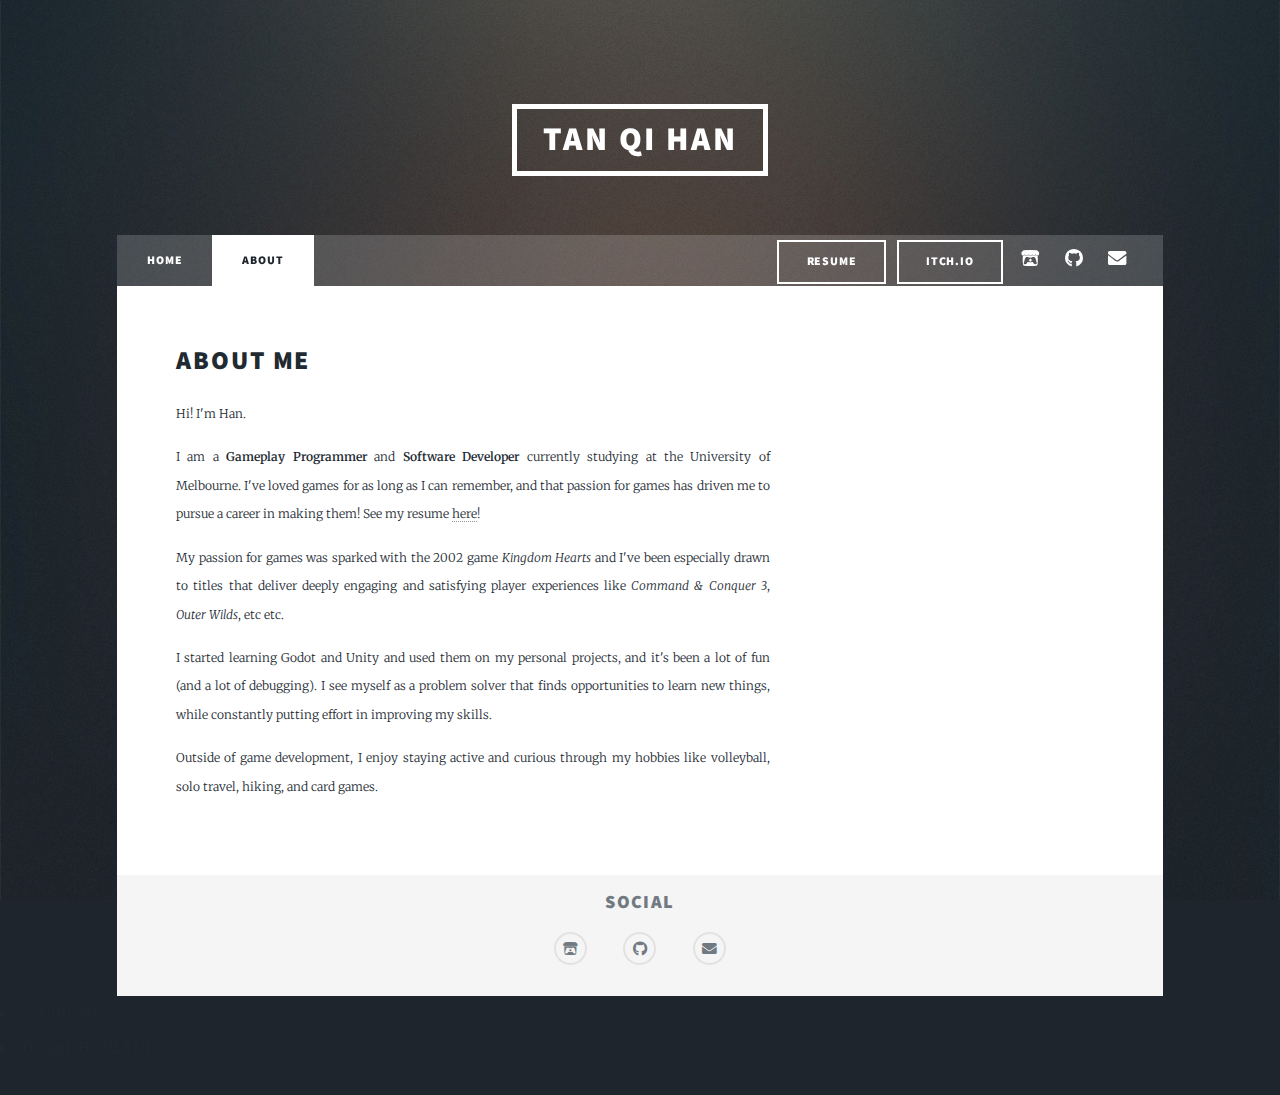
<file: elements.html>
<!DOCTYPE HTML>
<!--
	Massively by HTML5 UP
	html5up.net | @ajlkn
	Free for personal and commercial use under the CCA 3.0 license (html5up.net/license)
-->
<html>
	<head>
		<title>About Me</title>
		<meta charset="utf-8" />
		<meta name="viewport" content="width=device-width, initial-scale=1, user-scalable=no" />
		<link rel="stylesheet" href="assets/css/main.css" />
		<noscript><link rel="stylesheet" href="assets/css/noscript.css" /></noscript>
	</head>
	<body class="is-preload">

		<!-- Wrapper -->
			<div id="wrapper">

				<!-- Header -->
					<header id="header">
						<a href="index.html" class="logo">Tan Qi Han</a>
					</header>

				<!-- Nav -->
					<nav id="nav">
						<ul class="links">
							<li><a href="index.html">Home</a></li>
							<li class="active"><a href="elements.html">About</a></li>
						</ul>
						<ul class="icons">
							<li><a href="https://qihan-03.github.io/Resume%20Qi%20Han%20Tan.pdf" target="_blank" rel="noopener noreferrer" class="button">Resume</a></li>
							<li><a href="https://hwanggwa.itch.io/" target="_blank" rel="noopener noreferrer" class="button">itch.io</a></li>
							<li><a href="https://hwanggwa.itch.io/" target="_blank" rel="noopener noreferrer" class="icon brands fa-itch-io"><span class="label">Itch.io</span></a></li>
							<li><a href="https://github.com/QiHan-03" target="_blank" rel="noopener noreferrer" class="icon brands fa-github"><span class="label">GitHub</span></a></li>
							<li><a href="mailto:tan.qihan1@gmail.com" target="_blank" rel="noopener noreferrer" class="icon solid fa-envelope"><span class="label">Email</span></a></li>

						</ul>
					</nav>

				<!-- Main -->
					<div id="main">

						<!-- Post -->
							<section class="post about-post">
								<header>
									<h2>About Me</h2>
								</header>
								<p>Hi! I'm Han.</p>
								<p>I am a <b>Gameplay Programmer</b> and <b>Software Developer</b> currently studying at the University of Melbourne. I've loved games for as long as I can remember, and that passion for games has driven me to pursue a career in making them! See my resume <a href="#">here</a>!</p>
								<p>My passion for games was sparked with the 2002 game <i>Kingdom Hearts</i> and I've been especially drawn to titles that deliver deeply engaging and satisfying player experiences like <i>Command & Conquer 3</i>, <i>Outer Wilds</i>, etc etc.</p>
								<p>I started learning Godot and Unity and used them on my personal projects, and it's been a lot of fun (and a lot of debugging). I see myself as a problem solver that finds opportunities to learn new things, while constantly putting effort in improving my skills.</p>
								<p>Outside of game development, I enjoy staying active and curious through my hobbies like volleyball, solo travel, hiking, and card games.</p>
							</section>

					</div>

				<!-- Footer -->
					<footer id="footer">
						<section class="split contact">
							<section>
								<h3>Social</h3>
								<ul class="icons alt">
									<li><a href="https://hwanggwa.itch.io/" target="_blank" rel="noopener noreferrer" class="icon brands fa-itch-io"><span class="label">Itch.io</span></a></li>
									<li><a href="https://github.com/QiHan-03" target="_blank" rel="noopener noreferrer" class="icon brands fa-github"><span class="label">GitHub</span></a></li>
									<li><a href="mailto:tan.qihan1@gmail.com" target="_blank" rel="noopener noreferrer" class="icon solid fa-envelope"><span class="label">Email</span></a></li>
								</ul>
							</section>
						</section>
					</footer>

				<!-- Copyright -->
					<div id="copyright">
						<ul><li>&copy; Untitled</li><li>Design: <a href="https://html5up.net">HTML5 UP</a></li></ul>
					</div>

			</div>

		<!-- Scripts -->
			<script src="assets/js/jquery.min.js"></script>
			<script src="assets/js/jquery.scrollex.min.js"></script>
			<script src="assets/js/jquery.scrolly.min.js"></script>
			<script src="assets/js/browser.min.js"></script>
			<script src="assets/js/breakpoints.min.js"></script>
			<script src="assets/js/util.js"></script>
			<script src="assets/js/main.js"></script>

	</body>
</html>
</file>
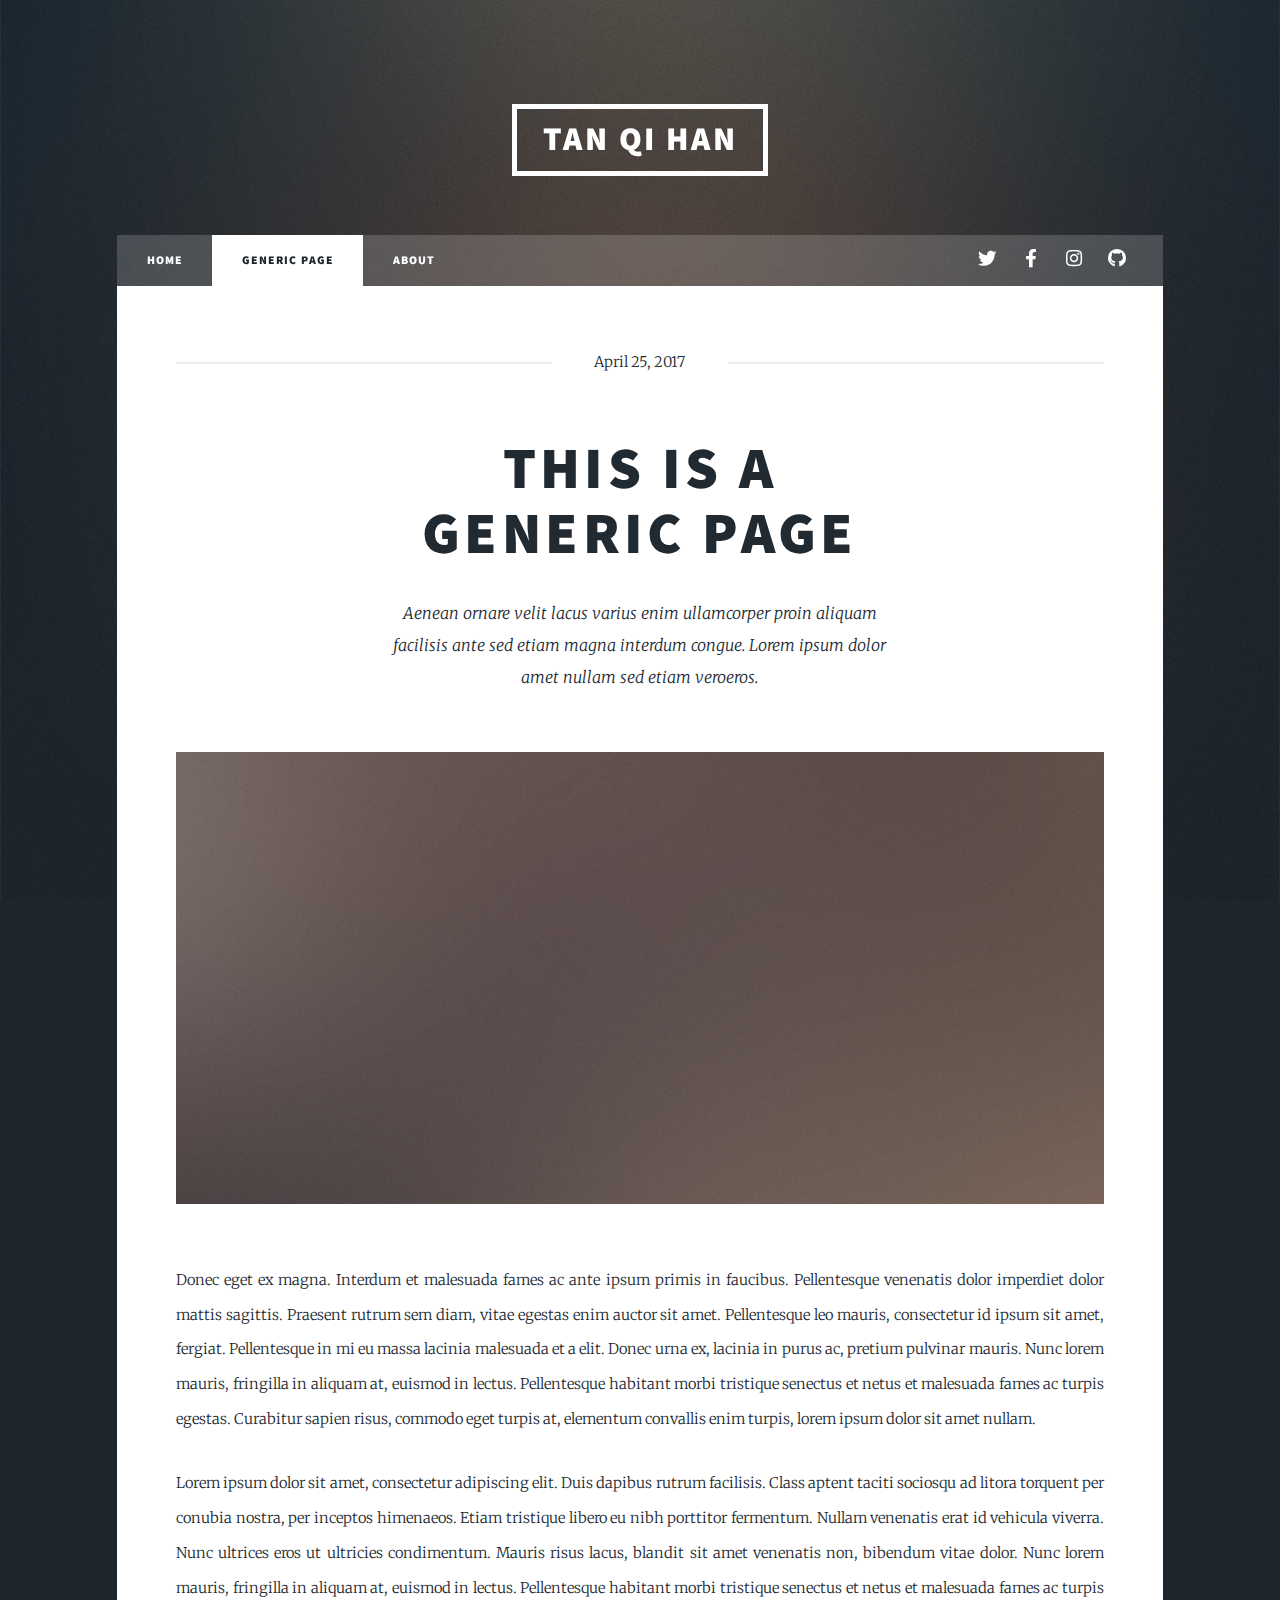
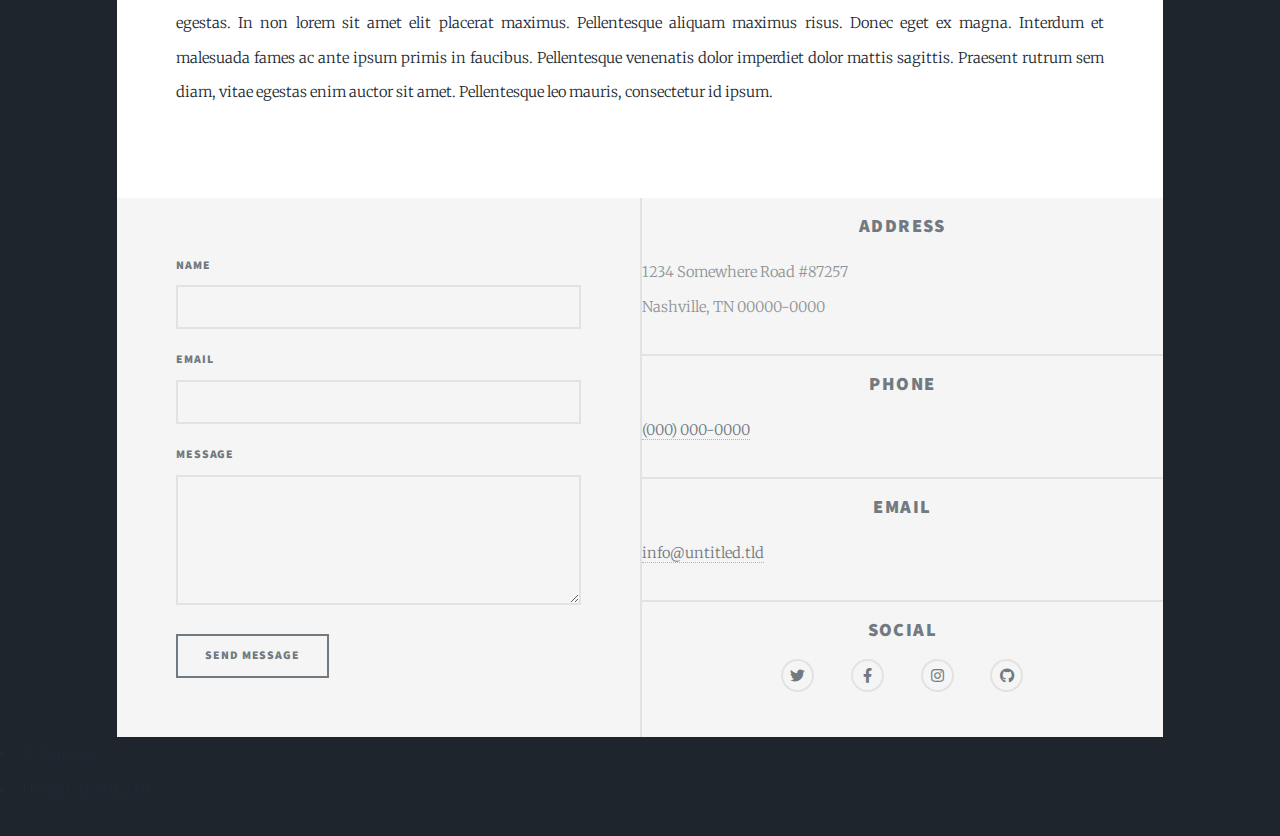
<file: generic.html>
<!DOCTYPE HTML>
<!--
	Massively by HTML5 UP
	html5up.net | @ajlkn
	Free for personal and commercial use under the CCA 3.0 license (html5up.net/license)
-->
<html>
	<head>
		<title>Generic Page - Massively by HTML5 UP</title>
		<meta charset="utf-8" />
		<meta name="viewport" content="width=device-width, initial-scale=1, user-scalable=no" />
		<link rel="stylesheet" href="assets/css/main.css" />
		<noscript><link rel="stylesheet" href="assets/css/noscript.css" /></noscript>
	</head>
	<body class="is-preload">

		<!-- Wrapper -->
			<div id="wrapper">

				<!-- Header -->
					<header id="header">
						<a href="index.html" class="logo">Tan Qi Han</a>
					</header>

				<!-- Nav -->
					<nav id="nav">
						<ul class="links">
							<li><a href="index.html">Home</a></li>
							<li class="active"><a href="generic.html">Generic Page</a></li>
							<li><a href="elements.html">About</a></li>
						</ul>
						<ul class="icons">
							<li><a href="#" class="icon brands fa-twitter"><span class="label">Twitter</span></a></li>
							<li><a href="#" class="icon brands fa-facebook-f"><span class="label">Facebook</span></a></li>
							<li><a href="#" class="icon brands fa-instagram"><span class="label">Instagram</span></a></li>
							<li><a href="#" class="icon brands fa-github"><span class="label">GitHub</span></a></li>
						</ul>
					</nav>

				<!-- Main -->
					<div id="main">

						<!-- Post -->
							<section class="post">
								<header class="major">
									<span class="date">April 25, 2017</span>
									<h1>This is a<br />
									Generic Page</h1>
									<p>Aenean ornare velit lacus varius enim ullamcorper proin aliquam<br />
									facilisis ante sed etiam magna interdum congue. Lorem ipsum dolor<br />
									amet nullam sed etiam veroeros.</p>
								</header>
								<div class="image main"><img src="images/pic01.jpg" alt="" /></div>
								<p>Donec eget ex magna. Interdum et malesuada fames ac ante ipsum primis in faucibus. Pellentesque venenatis dolor imperdiet dolor mattis sagittis. Praesent rutrum sem diam, vitae egestas enim auctor sit amet. Pellentesque leo mauris, consectetur id ipsum sit amet, fergiat. Pellentesque in mi eu massa lacinia malesuada et a elit. Donec urna ex, lacinia in purus ac, pretium pulvinar mauris. Nunc lorem mauris, fringilla in aliquam at, euismod in lectus. Pellentesque habitant morbi tristique senectus et netus et malesuada fames ac turpis egestas. Curabitur sapien risus, commodo eget turpis at, elementum convallis enim turpis, lorem ipsum dolor sit amet nullam.</p>
								<p>Lorem ipsum dolor sit amet, consectetur adipiscing elit. Duis dapibus rutrum facilisis. Class aptent taciti sociosqu ad litora torquent per conubia nostra, per inceptos himenaeos. Etiam tristique libero eu nibh porttitor fermentum. Nullam venenatis erat id vehicula viverra. Nunc ultrices eros ut ultricies condimentum. Mauris risus lacus, blandit sit amet venenatis non, bibendum vitae dolor. Nunc lorem mauris, fringilla in aliquam at, euismod in lectus. Pellentesque habitant morbi tristique senectus et netus et malesuada fames ac turpis egestas. In non lorem sit amet elit placerat maximus. Pellentesque aliquam maximus risus. Donec eget ex magna. Interdum et malesuada fames ac ante ipsum primis in faucibus. Pellentesque venenatis dolor imperdiet dolor mattis sagittis. Praesent rutrum sem diam, vitae egestas enim auctor sit amet. Pellentesque leo mauris, consectetur id ipsum.</p>
							</section>

					</div>

				<!-- Footer -->
					<footer id="footer">
						<section>
							<form method="post" action="#">
								<div class="fields">
									<div class="field">
										<label for="name">Name</label>
										<input type="text" name="name" id="name" />
									</div>
									<div class="field">
										<label for="email">Email</label>
										<input type="text" name="email" id="email" />
									</div>
									<div class="field">
										<label for="message">Message</label>
										<textarea name="message" id="message" rows="3"></textarea>
									</div>
								</div>
								<ul class="actions">
									<li><input type="submit" value="Send Message" /></li>
								</ul>
							</form>
						</section>
						<section class="split contact">
							<section class="alt">
								<h3>Address</h3>
								<p>1234 Somewhere Road #87257<br />
								Nashville, TN 00000-0000</p>
							</section>
							<section>
								<h3>Phone</h3>
								<p><a href="#">(000) 000-0000</a></p>
							</section>
							<section>
								<h3>Email</h3>
								<p><a href="#">info@untitled.tld</a></p>
							</section>
							<section>
								<h3>Social</h3>
								<ul class="icons alt">
									<li><a href="#" class="icon brands alt fa-twitter"><span class="label">Twitter</span></a></li>
									<li><a href="#" class="icon brands alt fa-facebook-f"><span class="label">Facebook</span></a></li>
									<li><a href="#" class="icon brands alt fa-instagram"><span class="label">Instagram</span></a></li>
									<li><a href="#" class="icon brands alt fa-github"><span class="label">GitHub</span></a></li>
								</ul>
							</section>
						</section>
					</footer>

				<!-- Copyright -->
					<div id="copyright">
						<ul><li>&copy; Untitled</li><li>Design: <a href="https://html5up.net">HTML5 UP</a></li></ul>
					</div>

			</div>

		<!-- Scripts -->
			<script src="assets/js/jquery.min.js"></script>
			<script src="assets/js/jquery.scrollex.min.js"></script>
			<script src="assets/js/jquery.scrolly.min.js"></script>
			<script src="assets/js/browser.min.js"></script>
			<script src="assets/js/breakpoints.min.js"></script>
			<script src="assets/js/util.js"></script>
			<script src="assets/js/main.js"></script>

	</body>
</html>
</file>
<file: assets/css/main.css>
@import url("fontawesome-all.min.css");
@import url("https://fonts.googleapis.com/css?family=Merriweather:300,700,300italic,700italic|Source+Sans+Pro:900");

/*
	Massively by HTML5 UP
	html5up.net | @ajlkn
	Free for personal and commercial use under the CCA 3.0 license (html5up.net/license)
*/

html, body, div, span, applet, object,
iframe, h1, h2, h3, h4, h5, h6, p, blockquote,
pre, a, abbr, acronym, address, big, cite,
code, del, dfn, em, img, ins, kbd, q, s, samp,
small, strike, strong, sub, sup, tt, var, b,
u, i, center, dl, dt, dd, ol, ul, li, fieldset,
form, label, legend, table, caption, tbody,
tfoot, thead, tr, th, td, article, aside,
canvas, details, embed, figure, figcaption,
footer, header, hgroup, menu, nav, output, ruby,
section, summary, time, mark, audio, video {
	margin: 0;
	padding: 0;
	border: 0;
	font-size: 100%;
	font: inherit;
	vertical-align: baseline;}

article, aside, details, figcaption, figure,
footer, header, hgroup, menu, nav, section {
	display: block;}

body {
	line-height: 1;
}

ol, ul {
	list-style: none;
}

blockquote, q {
	quotes: none;
}

	blockquote:before, blockquote:after, q:before, q:after {
		content: '';
		content: none;
	}

table {
	border-collapse: collapse;
	border-spacing: 0;
}

body {
	-webkit-text-size-adjust: none;
}

mark {
	background-color: transparent;
	color: inherit;
}

input::-moz-focus-inner {
	border: 0;
	padding: 0;
}

input, select, textarea {
	-moz-appearance: none;
	-webkit-appearance: none;
	-ms-appearance: none;
	appearance: none;
}

/* Basic */

	@-ms-viewport {
		width: device-width;
	}

	body {
		-ms-overflow-style: scrollbar;
	}

	@media screen and (max-width: 480px) {

		html, body {
			min-width: 320px;
		}

	}

	html {
		box-sizing: border-box;
	}

	*, *:before, *:after {
		box-sizing: inherit;
	}

	body {
		background-color: #1e252d;
	}

		body.is-preload *, body.is-preload *:before, body.is-preload *:after {
			-moz-animation: none !important;
			-webkit-animation: none !important;
			-ms-animation: none !important;
			animation: none !important;
			-moz-transition: none !important;
			-webkit-transition: none !important;
			-ms-transition: none !important;
			transition: none !important;
		}

/* Type */

	html {
		font-size: 16pt;
	}

		@media screen and (max-width: 1680px) {

			html {
				font-size: 12pt;
			}

		}

		@media screen and (max-width: 1280px) {

			html {
				font-size: 11pt;
			}

		}

		@media screen and (max-width: 360px) {

			html {
				font-size: 10pt;
			}

		}

	body {
		color: #212931;
	}

	body, input, select, textarea {
		font-family: "Merriweather", Georgia, serif;
		font-weight: 300;
		font-size: 1rem;
		line-height: 2.375;
	}

	a {
		-moz-transition: color 0.2s ease-in-out, background-color 0.2s ease-in-out, border-color 0.2s ease-in-out, box-shadow 0.2s ease-in-out;
		-webkit-transition: color 0.2s ease-in-out, background-color 0.2s ease-in-out, border-color 0.2s ease-in-out, box-shadow 0.2s ease-in-out;
		-ms-transition: color 0.2s ease-in-out, background-color 0.2s ease-in-out, border-color 0.2s ease-in-out, box-shadow 0.2s ease-in-out;
		transition: color 0.2s ease-in-out, background-color 0.2s ease-in-out, border-color 0.2s ease-in-out, box-shadow 0.2s ease-in-out;
		border-bottom: dotted 1px;
		text-decoration: none;
	}

		a:hover {
			border-bottom-color: transparent;
		}

	strong, b {
		font-weight: 600;
	}

	em, i {
		font-style: italic;
	}

	p {
		text-align: justify;
		margin: 0 0 2rem 0;
	}

	h1, h2, h3, h4, h5, h6 {
		font-family: "Source Sans Pro", Helvetica, sans-serif;
		font-weight: 900;
		line-height: 1.5;
		letter-spacing: 0.075em;
		text-transform: uppercase;
		margin: 0 0 1rem 0;
	}

		h1 a, h2 a, h3 a, h4 a, h5 a, h6 a {
			border-bottom: 0;
			color: inherit;
			text-decoration: none;
		}

	h1 {
		font-size: 4rem;
		line-height: 1.1;
		margin: 0 0 2rem 0;
	}

	h2 {
		font-size: 1.75rem;
		line-height: 1.3;
		margin: 0 0 1.5rem 0;
	}

	h3 {
		font-size: 1.25rem;
		margin: 0 0 1.5rem 0;
	}

	h4 {
		font-size: 1rem;
	}

	h5 {
		font-size: 0.9rem;
	}

	h6 {
		font-size: 0.8rem;
	}

	sub {
		font-size: 0.8rem;
		position: relative;
		top: 0.5rem;
	}

	sup {
		font-size: 0.8rem;
		position: relative;
		top: -0.5rem;
	}

	blockquote {
		border-left: solid 4px;
		font-style: italic;
		margin: 0 0 2rem 0;
		padding: 0.5rem 0 0.5rem 2rem;
	}

	code {
		border: solid 2px;
		font-family: "Courier New", monospace;
		font-size: 0.9rem;
		margin: 0 0.25rem;
		padding: 0.25rem 0.65rem;
	}

	pre {
		-webkit-overflow-scrolling: touch;
		font-family: "Courier New", monospace;
		font-size: 0.9rem;
		margin: 0 0 2rem 0;
	}

		pre code {
			display: block;
			line-height: 1.75;
			padding: 1rem 1.5rem;
			overflow-x: auto;
		}

	hr {
		border: 0;
		border-bottom: solid 2px;
		margin: 3rem 0;
	}

		hr.major {
			margin: 5rem 0;
		}

	.align-left {
		text-align: left;
	}

	.align-center {
		text-align: center;
	}

	.align-right {
		text-align: right;
	}

	input, select, textarea {
		color: #212931;
	}

	a {
		color: #212931;
		border-bottom-color: rgba(33, 41, 49, 0.5);
	}

		a:hover {
			border-bottom-color: transparent;
			color: #18bfef !important;
		}

	strong, b {
		color: #212931;
	}

	h1, h2, h3, h4, h5, h6 {
		color: #212931;
	}

	blockquote {
		border-left-color: #eeeeee;
	}

	code {
		background: rgba(220, 220, 220, 0.25);
		border-color: #eeeeee;
	}

	hr {
		border-bottom-color: #eeeeee;
	}

/* Row */

	.row {
		display: flex;
		flex-wrap: wrap;
		box-sizing: border-box;
		align-items: stretch;
	}

		.row > * {
			box-sizing: border-box;
		}

		.row.gtr-uniform > * > :last-child {
			margin-bottom: 0;
		}

		.row.aln-left {
			justify-content: flex-start;
		}

		.row.aln-center {
			justify-content: center;
		}

		.row.aln-right {
			justify-content: flex-end;
		}

		.row.aln-top {
			align-items: flex-start;
		}

		.row.aln-middle {
			align-items: center;
		}

		.row.aln-bottom {
			align-items: flex-end;
		}

		.row > .imp {
			order: -1;
		}

		.row > .col-1 {
			width: 8.33333%;
		}

		.row > .off-1 {
			margin-left: 8.33333%;
		}

		.row > .col-2 {
			width: 16.66667%;
		}

		.row > .off-2 {
			margin-left: 16.66667%;
		}

		.row > .col-3 {
			width: 25%;
		}

		.row > .off-3 {
			margin-left: 25%;
		}

		.row > .col-4 {
			width: 33.33333%;
		}

		.row > .off-4 {
			margin-left: 33.33333%;
		}

		.row > .col-5 {
			width: 41.66667%;
		}

		.row > .off-5 {
			margin-left: 41.66667%;
		}

		.row > .col-6 {
			width: 50%;
		}

		.row > .off-6 {
			margin-left: 50%;
		}

		.row > .col-7 {
			width: 58.33333%;
		}

		.row > .off-7 {
			margin-left: 58.33333%;
		}

		.row > .col-8 {
			width: 66.66667%;
		}

		.row > .off-8 {
			margin-left: 66.66667%;
		}

		.row > .col-9 {
			width: 75%;
		}

		.row > .off-9 {
			margin-left: 75%;
		}

		.row > .col-10 {
			width: 83.33333%;
		}

		.row > .off-10 {
			margin-left: 83.33333%;
		}

		.row > .col-11 {
			width: 91.66667%;
		}

		.row > .off-11 {
			margin-left: 91.66667%;
		}

		.row > .col-12 {
			width: 100%;
		}

		.row > .off-12 {
			margin-left: 100%;
		}

		.row.gtr-0 {
			margin-top: 0;
			margin-left: 0rem;
		}

			.row.gtr-0 > * {
				padding: 0 0 0 0rem;
			}

			.row.gtr-0.gtr-uniform {
				margin-top: 0rem;
			}

				.row.gtr-0.gtr-uniform > * {
					padding-top: 0rem;
				}

		.row.gtr-25 {
			margin-top: 0;
			margin-left: -0.375rem;
		}

			.row.gtr-25 > * {
				padding: 0 0 0 0.375rem;
			}

			.row.gtr-25.gtr-uniform {
				margin-top: -0.375rem;
			}

				.row.gtr-25.gtr-uniform > * {
					padding-top: 0.375rem;
				}

		.row.gtr-50 {
			margin-top: 0;
			margin-left: -0.75rem;
		}

			.row.gtr-50 > * {
				padding: 0 0 0 0.75rem;
			}

			.row.gtr-50.gtr-uniform {
				margin-top: -0.75rem;
			}

				.row.gtr-50.gtr-uniform > * {
					padding-top: 0.75rem;
				}

		.row {
			margin-top: 0;
			margin-left: -1.5rem;
		}

			.row > * {
				padding: 0 0 0 1.5rem;
			}

			.row.gtr-uniform {
				margin-top: -1.5rem;
			}

				.row.gtr-uniform > * {
					padding-top: 1.5rem;
				}

		.row.gtr-150 {
			margin-top: 0;
			margin-left: -2.25rem;
		}

			.row.gtr-150 > * {
				padding: 0 0 0 2.25rem;
			}

			.row.gtr-150.gtr-uniform {
				margin-top: -2.25rem;
			}

				.row.gtr-150.gtr-uniform > * {
					padding-top: 2.25rem;
				}

		.row.gtr-200 {
			margin-top: 0;
			margin-left: -3rem;
		}

			.row.gtr-200 > * {
				padding: 0 0 0 3rem;
			}

			.row.gtr-200.gtr-uniform {
				margin-top: -3rem;
			}

				.row.gtr-200.gtr-uniform > * {
					padding-top: 3rem;
				}

		@media screen and (max-width: 1680px) {

			.row {
				display: flex;
				flex-wrap: wrap;
				box-sizing: border-box;
				align-items: stretch;
			}

				.row > * {
					box-sizing: border-box;
				}

				.row.gtr-uniform > * > :last-child {
					margin-bottom: 0;
				}

				.row.aln-left {
					justify-content: flex-start;
				}

				.row.aln-center {
					justify-content: center;
				}

				.row.aln-right {
					justify-content: flex-end;
				}

				.row.aln-top {
					align-items: flex-start;
				}

				.row.aln-middle {
					align-items: center;
				}

				.row.aln-bottom {
					align-items: flex-end;
				}

				.row > .imp-xlarge {
					order: -1;
				}

				.row > .col-1-xlarge {
					width: 8.33333%;
				}

				.row > .off-1-xlarge {
					margin-left: 8.33333%;
				}

				.row > .col-2-xlarge {
					width: 16.66667%;
				}

				.row > .off-2-xlarge {
					margin-left: 16.66667%;
				}

				.row > .col-3-xlarge {
					width: 25%;
				}

				.row > .off-3-xlarge {
					margin-left: 25%;
				}

				.row > .col-4-xlarge {
					width: 33.33333%;
				}

				.row > .off-4-xlarge {
					margin-left: 33.33333%;
				}

				.row > .col-5-xlarge {
					width: 41.66667%;
				}

				.row > .off-5-xlarge {
					margin-left: 41.66667%;
				}

				.row > .col-6-xlarge {
					width: 50%;
				}

				.row > .off-6-xlarge {
					margin-left: 50%;
				}

				.row > .col-7-xlarge {
					width: 58.33333%;
				}

				.row > .off-7-xlarge {
					margin-left: 58.33333%;
				}

				.row > .col-8-xlarge {
					width: 66.66667%;
				}

				.row > .off-8-xlarge {
					margin-left: 66.66667%;
				}

				.row > .col-9-xlarge {
					width: 75%;
				}

				.row > .off-9-xlarge {
					margin-left: 75%;
				}

				.row > .col-10-xlarge {
					width: 83.33333%;
				}

				.row > .off-10-xlarge {
					margin-left: 83.33333%;
				}

				.row > .col-11-xlarge {
					width: 91.66667%;
				}

				.row > .off-11-xlarge {
					margin-left: 91.66667%;
				}

				.row > .col-12-xlarge {
					width: 100%;
				}

				.row > .off-12-xlarge {
					margin-left: 100%;
				}

				.row.gtr-0 {
					margin-top: 0;
					margin-left: 0rem;
				}

					.row.gtr-0 > * {
						padding: 0 0 0 0rem;
					}

					.row.gtr-0.gtr-uniform {
						margin-top: 0rem;
					}

						.row.gtr-0.gtr-uniform > * {
							padding-top: 0rem;
						}

				.row.gtr-25 {
					margin-top: 0;
					margin-left: -0.375rem;
				}

					.row.gtr-25 > * {
						padding: 0 0 0 0.375rem;
					}

					.row.gtr-25.gtr-uniform {
						margin-top: -0.375rem;
					}

						.row.gtr-25.gtr-uniform > * {
							padding-top: 0.375rem;
						}

				.row.gtr-50 {
					margin-top: 0;
					margin-left: -0.75rem;
				}

					.row.gtr-50 > * {
						padding: 0 0 0 0.75rem;
					}

					.row.gtr-50.gtr-uniform {
						margin-top: -0.75rem;
					}

						.row.gtr-50.gtr-uniform > * {
							padding-top: 0.75rem;
						}

				.row {
					margin-top: 0;
					margin-left: -1.5rem;
				}

					.row > * {
						padding: 0 0 0 1.5rem;
					}

					.row.gtr-uniform {
						margin-top: -1.5rem;
					}

						.row.gtr-uniform > * {
							padding-top: 1.5rem;
						}

				.row.gtr-150 {
					margin-top: 0;
					margin-left: -2.25rem;
				}

					.row.gtr-150 > * {
						padding: 0 0 0 2.25rem;
					}

					.row.gtr-150.gtr-uniform {
						margin-top: -2.25rem;
					}

						.row.gtr-150.gtr-uniform > * {
							padding-top: 2.25rem;
						}

				.row.gtr-200 {
					margin-top: 0;
					margin-left: -3rem;
				}

					.row.gtr-200 > * {
						padding: 0 0 0 3rem;
					}

					.row.gtr-200.gtr-uniform {
						margin-top: -3rem;
					}

						.row.gtr-200.gtr-uniform > * {
							padding-top: 3rem;
						}

		}

		@media screen and (max-width: 1280px) {

			.row {
				display: flex;
				flex-wrap: wrap;
				box-sizing: border-box;
				align-items: stretch;
			}

				.row > * {
					box-sizing: border-box;
				}

				.row.gtr-uniform > * > :last-child {
					margin-bottom: 0;
				}

				.row.aln-left {
					justify-content: flex-start;
				}

				.row.aln-center {
					justify-content: center;
				}

				.row.aln-right {
					justify-content: flex-end;
				}

				.row.aln-top {
					align-items: flex-start;
				}

				.row.aln-middle {
					align-items: center;
				}

				.row.aln-bottom {
					align-items: flex-end;
				}

				.row > .imp-large {
					order: -1;
				}

				.row > .col-1-large {
					width: 8.33333%;
				}

				.row > .off-1-large {
					margin-left: 8.33333%;
				}

				.row > .col-2-large {
					width: 16.66667%;
				}

				.row > .off-2-large {
					margin-left: 16.66667%;
				}

				.row > .col-3-large {
					width: 25%;
				}

				.row > .off-3-large {
					margin-left: 25%;
				}

				.row > .col-4-large {
					width: 33.33333%;
				}

				.row > .off-4-large {
					margin-left: 33.33333%;
				}

				.row > .col-5-large {
					width: 41.66667%;
				}

				.row > .off-5-large {
					margin-left: 41.66667%;
				}

				.row > .col-6-large {
					width: 50%;
				}

				.row > .off-6-large {
					margin-left: 50%;
				}

				.row > .col-7-large {
					width: 58.33333%;
				}

				.row > .off-7-large {
					margin-left: 58.33333%;
				}

				.row > .col-8-large {
					width: 66.66667%;
				}

				.row > .off-8-large {
					margin-left: 66.66667%;
				}

				.row > .col-9-large {
					width: 75%;
				}

				.row > .off-9-large {
					margin-left: 75%;
				}

				.row > .col-10-large {
					width: 83.33333%;
				}

				.row > .off-10-large {
					margin-left: 83.33333%;
				}

				.row > .col-11-large {
					width: 91.66667%;
				}

				.row > .off-11-large {
					margin-left: 91.66667%;
				}

				.row > .col-12-large {
					width: 100%;
				}

				.row > .off-12-large {
					margin-left: 100%;
				}

				.row.gtr-0 {
					margin-top: 0;
					margin-left: 0rem;
				}

					.row.gtr-0 > * {
						padding: 0 0 0 0rem;
					}

					.row.gtr-0.gtr-uniform {
						margin-top: 0rem;
					}

						.row.gtr-0.gtr-uniform > * {
							padding-top: 0rem;
						}

				.row.gtr-25 {
					margin-top: 0;
					margin-left: -0.375rem;
				}

					.row.gtr-25 > * {
						padding: 0 0 0 0.375rem;
					}

					.row.gtr-25.gtr-uniform {
						margin-top: -0.375rem;
					}

						.row.gtr-25.gtr-uniform > * {
							padding-top: 0.375rem;
						}

				.row.gtr-50 {
					margin-top: 0;
					margin-left: -0.75rem;
				}

					.row.gtr-50 > * {
						padding: 0 0 0 0.75rem;
					}

					.row.gtr-50.gtr-uniform {
						margin-top: -0.75rem;
					}

						.row.gtr-50.gtr-uniform > * {
							padding-top: 0.75rem;
						}

				.row {
					margin-top: 0;
					margin-left: -1.5rem;
				}

					.row > * {
						padding: 0 0 0 1.5rem;
					}

					.row.gtr-uniform {
						margin-top: -1.5rem;
					}

						.row.gtr-uniform > * {
							padding-top: 1.5rem;
						}

				.row.gtr-150 {
					margin-top: 0;
					margin-left: -2.25rem;
				}

					.row.gtr-150 > * {
						padding: 0 0 0 2.25rem;
					}

					.row.gtr-150.gtr-uniform {
						margin-top: -2.25rem;
					}

						.row.gtr-150.gtr-uniform > * {
							padding-top: 2.25rem;
						}

				.row.gtr-200 {
					margin-top: 0;
					margin-left: -3rem;
				}

					.row.gtr-200 > * {
						padding: 0 0 0 3rem;
					}

					.row.gtr-200.gtr-uniform {
						margin-top: -3rem;
					}

						.row.gtr-200.gtr-uniform > * {
							padding-top: 3rem;
						}

		}

		@media screen and (max-width: 980px) {

			.row {
				display: flex;
				flex-wrap: wrap;
				box-sizing: border-box;
				align-items: stretch;
			}

				.row > * {
					box-sizing: border-box;
				}

				.row.gtr-uniform > * > :last-child {
					margin-bottom: 0;
				}

				.row.aln-left {
					justify-content: flex-start;
				}

				.row.aln-center {
					justify-content: center;
				}

				.row.aln-right {
					justify-content: flex-end;
				}

				.row.aln-top {
					align-items: flex-start;
				}

				.row.aln-middle {
					align-items: center;
				}

				.row.aln-bottom {
					align-items: flex-end;
				}

				.row > .imp-medium {
					order: -1;
				}

				.row > .col-1-medium {
					width: 8.33333%;
				}

				.row > .off-1-medium {
					margin-left: 8.33333%;
				}

				.row > .col-2-medium {
					width: 16.66667%;
				}

				.row > .off-2-medium {
					margin-left: 16.66667%;
				}

				.row > .col-3-medium {
					width: 25%;
				}

				.row > .off-3-medium {
					margin-left: 25%;
				}

				.row > .col-4-medium {
					width: 33.33333%;
				}

				.row > .off-4-medium {
					margin-left: 33.33333%;
				}

				.row > .col-5-medium {
					width: 41.66667%;
				}

				.row > .off-5-medium {
					margin-left: 41.66667%;
				}

				.row > .col-6-medium {
					width: 50%;
				}

				.row > .off-6-medium {
					margin-left: 50%;
				}

				.row > .col-7-medium {
					width: 58.33333%;
				}

				.row > .off-7-medium {
					margin-left: 58.33333%;
				}

				.row > .col-8-medium {
					width: 66.66667%;
				}

				.row > .off-8-medium {
					margin-left: 66.66667%;
				}

				.row > .col-9-medium {
					width: 75%;
				}

				.row > .off-9-medium {
					margin-left: 75%;
				}

				.row > .col-10-medium {
					width: 83.33333%;
				}

				.row > .off-10-medium {
					margin-left: 83.33333%;
				}

				.row > .col-11-medium {
					width: 91.66667%;
				}

				.row > .off-11-medium {
					margin-left: 91.66667%;
				}

				.row > .col-12-medium {
					width: 100%;
				}

				.row > .off-12-medium {
					margin-left: 100%;
				}

				.row.gtr-0 {
					margin-top: 0;
					margin-left: 0rem;
				}

					.row.gtr-0 > * {
						padding: 0 0 0 0rem;
					}

					.row.gtr-0.gtr-uniform {
						margin-top: 0rem;
					}

						.row.gtr-0.gtr-uniform > * {
							padding-top: 0rem;
						}

				.row.gtr-25 {
					margin-top: 0;
					margin-left: -0.375rem;
				}

					.row.gtr-25 > * {
						padding: 0 0 0 0.375rem;
					}

					.row.gtr-25.gtr-uniform {
						margin-top: -0.375rem;
					}

						.row.gtr-25.gtr-uniform > * {
							padding-top: 0.375rem;
						}

				.row.gtr-50 {
					margin-top: 0;
					margin-left: -0.75rem;
				}

					.row.gtr-50 > * {
						padding: 0 0 0 0.75rem;
					}

					.row.gtr-50.gtr-uniform {
						margin-top: -0.75rem;
					}

						.row.gtr-50.gtr-uniform > * {
							padding-top: 0.75rem;
						}

				.row {
					margin-top: 0;
					margin-left: -1.5rem;
				}

					.row > * {
						padding: 0 0 0 1.5rem;
					}

					.row.gtr-uniform {
						margin-top: -1.5rem;
					}

						.row.gtr-uniform > * {
							padding-top: 1.5rem;
						}

				.row.gtr-150 {
					margin-top: 0;
					margin-left: -2.25rem;
				}

					.row.gtr-150 > * {
						padding: 0 0 0 2.25rem;
					}

					.row.gtr-150.gtr-uniform {
						margin-top: -2.25rem;
					}

						.row.gtr-150.gtr-uniform > * {
							padding-top: 2.25rem;
						}

				.row.gtr-200 {
					margin-top: 0;
					margin-left: -3rem;
				}

					.row.gtr-200 > * {
						padding: 0 0 0 3rem;
					}

					.row.gtr-200.gtr-uniform {
						margin-top: -3rem;
					}

						.row.gtr-200.gtr-uniform > * {
							padding-top: 3rem;
						}

		}

		@media screen and (max-width: 736px) {

			.row {
				display: flex;
				flex-wrap: wrap;
				box-sizing: border-box;
				align-items: stretch;
			}

				.row > * {
					box-sizing: border-box;
				}

				.row.gtr-uniform > * > :last-child {
					margin-bottom: 0;
				}

				.row.aln-left {
					justify-content: flex-start;
				}

				.row.aln-center {
					justify-content: center;
				}

				.row.aln-right {
					justify-content: flex-end;
				}

				.row.aln-top {
					align-items: flex-start;
				}

				.row.aln-middle {
					align-items: center;
				}

				.row.aln-bottom {
					align-items: flex-end;
				}

				.row > .imp-small {
					order: -1;
				}

				.row > .col-1-small {
					width: 8.33333%;
				}

				.row > .off-1-small {
					margin-left: 8.33333%;
				}

				.row > .col-2-small {
					width: 16.66667%;
				}

				.row > .off-2-small {
					margin-left: 16.66667%;
				}

				.row > .col-3-small {
					width: 25%;
				}

				.row > .off-3-small {
					margin-left: 25%;
				}

				.row > .col-4-small {
					width: 33.33333%;
				}

				.row > .off-4-small {
					margin-left: 33.33333%;
				}

				.row > .col-5-small {
					width: 41.66667%;
				}

				.row > .off-5-small {
					margin-left: 41.66667%;
				}

				.row > .col-6-small {
					width: 50%;
				}

				.row > .off-6-small {
					margin-left: 50%;
				}

				.row > .col-7-small {
					width: 58.33333%;
				}

				.row > .off-7-small {
					margin-left: 58.33333%;
				}

				.row > .col-8-small {
					width: 66.66667%;
				}

				.row > .off-8-small {
					margin-left: 66.66667%;
				}

				.row > .col-9-small {
					width: 75%;
				}

				.row > .off-9-small {
					margin-left: 75%;
				}

				.row > .col-10-small {
					width: 83.33333%;
				}

				.row > .off-10-small {
					margin-left: 83.33333%;
				}

				.row > .col-11-small {
					width: 91.66667%;
				}

				.row > .off-11-small {
					margin-left: 91.66667%;
				}

				.row > .col-12-small {
					width: 100%;
				}

				.row > .off-12-small {
					margin-left: 100%;
				}

				.row.gtr-0 {
					margin-top: 0;
					margin-left: 0rem;
				}

					.row.gtr-0 > * {
						padding: 0 0 0 0rem;
					}

					.row.gtr-0.gtr-uniform {
						margin-top: 0rem;
					}

						.row.gtr-0.gtr-uniform > * {
							padding-top: 0rem;
						}

				.row.gtr-25 {
					margin-top: 0;
					margin-left: -0.375rem;
				}

					.row.gtr-25 > * {
						padding: 0 0 0 0.375rem;
					}

					.row.gtr-25.gtr-uniform {
						margin-top: -0.375rem;
					}

						.row.gtr-25.gtr-uniform > * {
							padding-top: 0.375rem;
						}

				.row.gtr-50 {
					margin-top: 0;
					margin-left: -0.75rem;
				}

					.row.gtr-50 > * {
						padding: 0 0 0 0.75rem;
					}

					.row.gtr-50.gtr-uniform {
						margin-top: -0.75rem;
					}

						.row.gtr-50.gtr-uniform > * {
							padding-top: 0.75rem;
						}

				.row {
					margin-top: 0;
					margin-left: -1.5rem;
				}

					.row > * {
						padding: 0 0 0 1.5rem;
					}

					.row.gtr-uniform {
						margin-top: -1.5rem;
					}

						.row.gtr-uniform > * {
							padding-top: 1.5rem;
						}

				.row.gtr-150 {
					margin-top: 0;
					margin-left: -2.25rem;
				}

					.row.gtr-150 > * {
						padding: 0 0 0 2.25rem;
					}

					.row.gtr-150.gtr-uniform {
						margin-top: -2.25rem;
					}

						.row.gtr-150.gtr-uniform > * {
							padding-top: 2.25rem;
						}

				.row.gtr-200 {
					margin-top: 0;
					margin-left: -3rem;
				}

					.row.gtr-200 > * {
						padding: 0 0 0 3rem;
					}

					.row.gtr-200.gtr-uniform {
						margin-top: -3rem;
					}

						.row.gtr-200.gtr-uniform > * {
							padding-top: 3rem;
						}

		}

		@media screen and (max-width: 480px) {

			.row {
				display: flex;
				flex-wrap: wrap;
				box-sizing: border-box;
				align-items: stretch;
			}

				.row > * {
					box-sizing: border-box;
				}

				.row.gtr-uniform > * > :last-child {
					margin-bottom: 0;
				}

				.row.aln-left {
					justify-content: flex-start;
				}

				.row.aln-center {
					justify-content: center;
				}

				.row.aln-right {
					justify-content: flex-end;
				}

				.row.aln-top {
					align-items: flex-start;
				}

				.row.aln-middle {
					align-items: center;
				}

				.row.aln-bottom {
					align-items: flex-end;
				}

				.row > .imp-xsmall {
					order: -1;
				}

				.row > .col-1-xsmall {
					width: 8.33333%;
				}

				.row > .off-1-xsmall {
					margin-left: 8.33333%;
				}

				.row > .col-2-xsmall {
					width: 16.66667%;
				}

				.row > .off-2-xsmall {
					margin-left: 16.66667%;
				}

				.row > .col-3-xsmall {
					width: 25%;
				}

				.row > .off-3-xsmall {
					margin-left: 25%;
				}

				.row > .col-4-xsmall {
					width: 33.33333%;
				}

				.row > .off-4-xsmall {
					margin-left: 33.33333%;
				}

				.row > .col-5-xsmall {
					width: 41.66667%;
				}

				.row > .off-5-xsmall {
					margin-left: 41.66667%;
				}

				.row > .col-6-xsmall {
					width: 50%;
				}

				.row > .off-6-xsmall {
					margin-left: 50%;
				}

				.row > .col-7-xsmall {
					width: 58.33333%;
				}

				.row > .off-7-xsmall {
					margin-left: 58.33333%;
				}

				.row > .col-8-xsmall {
					width: 66.66667%;
				}

				.row > .off-8-xsmall {
					margin-left: 66.66667%;
				}

				.row > .col-9-xsmall {
					width: 75%;
				}

				.row > .off-9-xsmall {
					margin-left: 75%;
				}

				.row > .col-10-xsmall {
					width: 83.33333%;
				}

				.row > .off-10-xsmall {
					margin-left: 83.33333%;
				}

				.row > .col-11-xsmall {
					width: 91.66667%;
				}

				.row > .off-11-xsmall {
					margin-left: 91.66667%;
				}

				.row > .col-12-xsmall {
					width: 100%;
				}

				.row > .off-12-xsmall {
					margin-left: 100%;
				}

				.row.gtr-0 {
					margin-top: 0;
					margin-left: 0rem;
				}

					.row.gtr-0 > * {
						padding: 0 0 0 0rem;
					}

					.row.gtr-0.gtr-uniform {
						margin-top: 0rem;
					}

						.row.gtr-0.gtr-uniform > * {
							padding-top: 0rem;
						}

				.row.gtr-25 {
					margin-top: 0;
					margin-left: -0.375rem;
				}

					.row.gtr-25 > * {
						padding: 0 0 0 0.375rem;
					}

					.row.gtr-25.gtr-uniform {
						margin-top: -0.375rem;
					}

						.row.gtr-25.gtr-uniform > * {
							padding-top: 0.375rem;
						}

				.row.gtr-50 {
					margin-top: 0;
					margin-left: -0.75rem;
				}

					.row.gtr-50 > * {
						padding: 0 0 0 0.75rem;
					}

					.row.gtr-50.gtr-uniform {
						margin-top: -0.75rem;
					}

						.row.gtr-50.gtr-uniform > * {
							padding-top: 0.75rem;
						}

				.row {
					margin-top: 0;
					margin-left: -1.5rem;
				}

					.row > * {
						padding: 0 0 0 1.5rem;
					}

					.row.gtr-uniform {
						margin-top: -1.5rem;
					}

						.row.gtr-uniform > * {
							padding-top: 1.5rem;
						}

				.row.gtr-150 {
					margin-top: 0;
					margin-left: -2.25rem;
				}

					.row.gtr-150 > * {
						padding: 0 0 0 2.25rem;
					}

					.row.gtr-150.gtr-uniform {
						margin-top: -2.25rem;
					}

						.row.gtr-150.gtr-uniform > * {
							padding-top: 2.25rem;
						}

				.row.gtr-200 {
					margin-top: 0;
					margin-left: -3rem;
				}

					.row.gtr-200 > * {
						padding: 0 0 0 3rem;
					}

					.row.gtr-200.gtr-uniform {
						margin-top: -3rem;
					}

						.row.gtr-200.gtr-uniform > * {
							padding-top: 3rem;
						}

		}

		@media screen and (max-width: 360px) {

			.row {
				display: flex;
				flex-wrap: wrap;
				box-sizing: border-box;
				align-items: stretch;
			}

				.row > * {
					box-sizing: border-box;
				}

				.row.gtr-uniform > * > :last-child {
					margin-bottom: 0;
				}

				.row.aln-left {
					justify-content: flex-start;
				}

				.row.aln-center {
					justify-content: center;
				}

				.row.aln-right {
					justify-content: flex-end;
				}

				.row.aln-top {
					align-items: flex-start;
				}

				.row.aln-middle {
					align-items: center;
				}

				.row.aln-bottom {
					align-items: flex-end;
				}

				.row > .imp-xxsmall {
					order: -1;
				}

				.row > .col-1-xxsmall {
					width: 8.33333%;
				}

				.row > .off-1-xxsmall {
					margin-left: 8.33333%;
				}

				.row > .col-2-xxsmall {
					width: 16.66667%;
				}

				.row > .off-2-xxsmall {
					margin-left: 16.66667%;
				}

				.row > .col-3-xxsmall {
					width: 25%;
				}

				.row > .off-3-xxsmall {
					margin-left: 25%;
				}

				.row > .col-4-xxsmall {
					width: 33.33333%;
				}

				.row > .off-4-xxsmall {
					margin-left: 33.33333%;
				}

				.row > .col-5-xxsmall {
					width: 41.66667%;
				}

				.row > .off-5-xxsmall {
					margin-left: 41.66667%;
				}

				.row > .col-6-xxsmall {
					width: 50%;
				}

				.row > .off-6-xxsmall {
					margin-left: 50%;
				}

				.row > .col-7-xxsmall {
					width: 58.33333%;
				}

				.row > .off-7-xxsmall {
					margin-left: 58.33333%;
				}

				.row > .col-8-xxsmall {
					width: 66.66667%;
				}

				.row > .off-8-xxsmall {
					margin-left: 66.66667%;
				}

				.row > .col-9-xxsmall {
					width: 75%;
				}

				.row > .off-9-xxsmall {
					margin-left: 75%;
				}

				.row > .col-10-xxsmall {
					width: 83.33333%;
				}

				.row > .off-10-xxsmall {
					margin-left: 83.33333%;
				}

				.row > .col-11-xxsmall {
					width: 91.66667%;
				}

				.row > .off-11-xxsmall {
					margin-left: 91.66667%;
				}

				.row > .col-12-xxsmall {
					width: 100%;
				}

				.row > .off-12-xxsmall {
					margin-left: 100%;
				}

				.row.gtr-0 {
					margin-top: 0;
					margin-left: 0rem;
				}

					.row.gtr-0 > * {
						padding: 0 0 0 0rem;
					}

					.row.gtr-0.gtr-uniform {
						margin-top: 0rem;
					}

						.row.gtr-0.gtr-uniform > * {
							padding-top: 0rem;
						}

				.row.gtr-25 {
					margin-top: 0;
					margin-left: -0.375rem;
				}

					.row.gtr-25 > * {
						padding: 0 0 0 0.375rem;
					}

					.row.gtr-25.gtr-uniform {
						margin-top: -0.375rem;
					}

						.row.gtr-25.gtr-uniform > * {
							padding-top: 0.375rem;
						}

				.row.gtr-50 {
					margin-top: 0;
					margin-left: -0.75rem;
				}

					.row.gtr-50 > * {
						padding: 0 0 0 0.75rem;
					}

					.row.gtr-50.gtr-uniform {
						margin-top: -0.75rem;
					}

						.row.gtr-50.gtr-uniform > * {
							padding-top: 0.75rem;
						}

				.row {
					margin-top: 0;
					margin-left: -1.5rem;
				}

					.row > * {
						padding: 0 0 0 1.5rem;
					}

					.row.gtr-uniform {
						margin-top: -1.5rem;
					}

						.row.gtr-uniform > * {
							padding-top: 1.5rem;
						}

				.row.gtr-150 {
					margin-top: 0;
					margin-left: -2.25rem;
				}

					.row.gtr-150 > * {
						padding: 0 0 0 2.25rem;
					}

					.row.gtr-150.gtr-uniform {
						margin-top: -2.25rem;
					}

						.row.gtr-150.gtr-uniform > * {
							padding-top: 2.25rem;
						}

				.row.gtr-200 {
					margin-top: 0;
					margin-left: -3rem;
				}

					.row.gtr-200 > * {
						padding: 0 0 0 3rem;
					}

					.row.gtr-200.gtr-uniform {
						margin-top: -3rem;
					}

						.row.gtr-200.gtr-uniform > * {
							padding-top: 3rem;
						}

		}

/* Box */

	.box {
		border: solid 2px;
		margin-bottom: 2rem;
		padding: 1.5rem;
	}

		.box > :last-child,
		.box > :last-child > :last-child,
		.box > :last-child > :last-child > :last-child {
			margin-bottom: 0;
		}

		.box.alt {
			border: 0;
			border-radius: 0;
			padding: 0;
		}

	.box {
		border-color: #eeeeee;
	}

/* Button */

	input[type="submit"],
	input[type="reset"],
	input[type="button"],
	button,
	.button {
		-moz-appearance: none;
		-webkit-appearance: none;
		-ms-appearance: none;
		appearance: none;
		-moz-transition: background-color 0.2s ease-in-out, box-shadow 0.2s ease-in-out, color 0.2s ease-in-out;
		-webkit-transition: background-color 0.2s ease-in-out, box-shadow 0.2s ease-in-out, color 0.2s ease-in-out;
		-ms-transition: background-color 0.2s ease-in-out, box-shadow 0.2s ease-in-out, color 0.2s ease-in-out;
		transition: background-color 0.2s ease-in-out, box-shadow 0.2s ease-in-out, color 0.2s ease-in-out;
		border: 0;
		border-radius: 0;
		cursor: pointer;
		display: inline-block;
		font-family: "Source Sans Pro", Helvetica, sans-serif;
		font-size: 0.8rem;
		font-weight: 900;
		letter-spacing: 0.075em;
		height: 3rem;
		line-height: 3rem;
		padding: 0 2rem;
		text-align: center;
		text-decoration: none;
		text-transform: uppercase;
		white-space: nowrap;
	}

		input[type="submit"].icon:before,
		input[type="reset"].icon:before,
		input[type="button"].icon:before,
		button.icon:before,
		.button.icon:before {
			margin-right: 0.5rem;
		}

		input[type="submit"].icon.solo,
		input[type="reset"].icon.solo,
		input[type="button"].icon.solo,
		button.icon.solo,
		.button.icon.solo {
			position: relative;
			width: 4rem;
			height: 4rem;
			line-height: 4rem;
			border-radius: 4rem;
			text-indent: 4rem;
			overflow: hidden;
			padding: 0;
			white-space: nowrap;
		}

			input[type="submit"].icon.solo:before,
			input[type="reset"].icon.solo:before,
			input[type="button"].icon.solo:before,
			button.icon.solo:before,
			.button.icon.solo:before {
				position: absolute;
				display: block;
				top: 0;
				left: 0;
				width: inherit;
				height: inherit;
				line-height: inherit;
				font-size: 1.25rem;
				margin-right: 0;
				text-align: center;
				text-indent: 0;
			}

		input[type="submit"].fit,
		input[type="reset"].fit,
		input[type="button"].fit,
		button.fit,
		.button.fit {
			width: 100%;
		}

		input[type="submit"].small,
		input[type="reset"].small,
		input[type="button"].small,
		button.small,
		.button.small {
			font-size: 0.7rem;
			height: 2.5rem;
			line-height: 2.5rem;
			padding: 0 1.5rem;
		}

		input[type="submit"].large,
		input[type="reset"].large,
		input[type="button"].large,
		button.large,
		.button.large {
			font-size: 0.9rem;
			height: 3.5rem;
			line-height: 3.5rem;
			padding: 0 2.75rem;
		}

		@media screen and (max-width: 980px) {

			input[type="submit"],
			input[type="reset"],
			input[type="button"],
			button,
			.button {
				font-size: 0.9rem;
				height: 3.25rem;
				line-height: 3.25rem;
			}

				input[type="submit"].large,
				input[type="reset"].large,
				input[type="button"].large,
				button.large,
				.button.large {
					font-size: 1rem;
					height: 3.75rem;
					line-height: 3.75rem;
				}

		}

		input[type="submit"].disabled, input[type="submit"]:disabled,
		input[type="reset"].disabled,
		input[type="reset"]:disabled,
		input[type="button"].disabled,
		input[type="button"]:disabled,
		button.disabled,
		button:disabled,
		.button.disabled,
		.button:disabled {
			pointer-events: none;
			opacity: 0.25;
		}

	input[type="submit"],
	input[type="reset"],
	input[type="button"],
	button,
	.button {
		background-color: transparent;
		box-shadow: inset 0 0 0 2px #212931;
		color: #212931 !important;
	}

		input[type="submit"]:hover,
		input[type="reset"]:hover,
		input[type="button"]:hover,
		button:hover,
		.button:hover {
			box-shadow: inset 0 0 0 2px #18bfef;
			color: #18bfef !important;
		}

		input[type="submit"].primary,
		input[type="reset"].primary,
		input[type="button"].primary,
		button.primary,
		.button.primary {
			background-color: #212931;
			box-shadow: none;
			color: #ffffff !important;
		}

			input[type="submit"].primary:hover,
			input[type="reset"].primary:hover,
			input[type="button"].primary:hover,
			button.primary:hover,
			.button.primary:hover {
				background-color: #18bfef;
			}

/* Form */

	form {
		margin: 0 0 2rem 0;
	}

		form > :last-child {
			margin-bottom: 0;
		}

		form > .fields {
			display: -moz-flex;
			display: -webkit-flex;
			display: -ms-flex;
			display: flex;
			-moz-flex-wrap: wrap;
			-webkit-flex-wrap: wrap;
			-ms-flex-wrap: wrap;
			flex-wrap: wrap;
			width: calc(100% + 3rem);
			margin: -1.5rem 0 2rem -1.5rem;
		}

			form > .fields > .field {
				-moz-flex-grow: 0;
				-webkit-flex-grow: 0;
				-ms-flex-grow: 0;
				flex-grow: 0;
				-moz-flex-shrink: 0;
				-webkit-flex-shrink: 0;
				-ms-flex-shrink: 0;
				flex-shrink: 0;
				padding: 1.5rem 0 0 1.5rem;
				width: calc(100% - 1.5rem);
			}

				form > .fields > .field.half {
					width: calc(50% - 0.75rem);
				}

				form > .fields > .field.third {
					width: calc(100%/3 - 0.5rem);
				}

				form > .fields > .field.quarter {
					width: calc(25% - 0.375rem);
				}

		@media screen and (max-width: 480px) {

			form > .fields {
				width: calc(100% + 3rem);
				margin: -1.5rem 0 2rem -1.5rem;
			}

				form > .fields > .field {
					padding: 1.5rem 0 0 1.5rem;
					width: calc(100% - 1.5rem);
				}

					form > .fields > .field.half {
						width: calc(100% - 1.5rem);
					}

					form > .fields > .field.third {
						width: calc(100% - 1.5rem);
					}

					form > .fields > .field.quarter {
						width: calc(100% - 1.5rem);
					}

		}

	label {
		display: block;
		font-family: "Source Sans Pro", Helvetica, sans-serif;
		font-weight: 900;
		line-height: 1.5;
		letter-spacing: 0.075em;
		font-size: 0.8rem;
		text-transform: uppercase;
		margin: 0 0 0.75rem 0;
	}

		@media screen and (max-width: 980px) {

			label {
				font-size: 0.9rem;
			}

		}

	input[type="text"],
	input[type="password"],
	input[type="email"],
	select,
	textarea {
		-moz-appearance: none;
		-webkit-appearance: none;
		-ms-appearance: none;
		appearance: none;
		background: transparent;
		border-radius: 0;
		border: solid 2px;
		color: inherit;
		display: block;
		outline: 0;
		padding: 0 1rem;
		text-decoration: none;
		width: 100%;
	}

		input[type="text"]:invalid,
		input[type="password"]:invalid,
		input[type="email"]:invalid,
		select:invalid,
		textarea:invalid {
			box-shadow: none;
		}

	select {
		background-size: 1.25rem;
		background-repeat: no-repeat;
		background-position: calc(100% - 1rem) center;
		height: 3rem;
		padding-right: 3rem;
		text-overflow: ellipsis;
	}

		select:focus::-ms-value {
			background-color: transparent;
		}

		select::-ms-expand {
			display: none;
		}

	input[type="text"],
	input[type="password"],
	input[type="email"],
	select {
		height: 3rem;
	}

	textarea {
		padding: 0.75rem 1rem;
	}

	input[type="checkbox"],
	input[type="radio"] {
		-moz-appearance: none;
		-webkit-appearance: none;
		-ms-appearance: none;
		appearance: none;
		display: block;
		float: left;
		margin-right: -2rem;
		opacity: 0;
		width: 1rem;
		z-index: -1;
	}

		input[type="checkbox"] + label,
		input[type="radio"] + label {
			text-decoration: none;
			cursor: pointer;
			display: inline-block;
			font-size: 1rem;
			letter-spacing: 0;
			font-family: "Merriweather", Georgia, serif;
			text-transform: none;
			font-weight: 300;
			padding-left: 2.8rem;
			padding-right: 1rem;
			position: relative;
		}

			input[type="checkbox"] + label:before,
			input[type="radio"] + label:before {
				-moz-osx-font-smoothing: grayscale;
				-webkit-font-smoothing: antialiased;
				display: inline-block;
				font-style: normal;
				font-variant: normal;
				text-rendering: auto;
				line-height: 1;
				text-transform: none !important;
				font-family: 'Font Awesome 5 Free';
				font-weight: 900;
			}

			input[type="checkbox"] + label:before,
			input[type="radio"] + label:before {
				border-radius: 0;
				border: solid 2px;
				content: '';
				display: inline-block;
				font-size: 0.8rem;
				height: 1.8rem;
				left: 0;
				line-height: 1.65rem;
				position: absolute;
				text-align: center;
				top: -0.125rem;
				width: 1.8rem;
			}

		input[type="checkbox"]:checked + label:before,
		input[type="radio"]:checked + label:before {
			content: '\f00c';
		}

	input[type="checkbox"] + label:before {
		border-radius: 0;
	}

	input[type="radio"] + label:before {
		border-radius: 100%;
	}

	::-webkit-input-placeholder {
		opacity: 1.0;
	}

	:-moz-placeholder {
		opacity: 1.0;
	}

	::-moz-placeholder {
		opacity: 1.0;
	}

	:-ms-input-placeholder {
		opacity: 1.0;
	}

	label {
		color: #212931;
	}

	input[type="text"],
	input[type="password"],
	input[type="email"],
	select,
	textarea {
		border-color: #eeeeee;
	}

		input[type="text"]:focus,
		input[type="password"]:focus,
		input[type="email"]:focus,
		select:focus,
		textarea:focus {
			border-color: #18bfef;
		}

	select {
		background-image: url("data:image/svg+xml;charset=utf8,%3Csvg xmlns='http://www.w3.org/2000/svg' width='40' height='40' preserveAspectRatio='none' viewBox='0 0 40 40'%3E%3Cpath d='M9.4,12.3l10.4,10.4l10.4-10.4c0.2-0.2,0.5-0.4,0.9-0.4c0.3,0,0.6,0.1,0.9,0.4l3.3,3.3c0.2,0.2,0.4,0.5,0.4,0.9 c0,0.4-0.1,0.6-0.4,0.9L20.7,31.9c-0.2,0.2-0.5,0.4-0.9,0.4c-0.3,0-0.6-0.1-0.9-0.4L4.3,17.3c-0.2-0.2-0.4-0.5-0.4-0.9 c0-0.4,0.1-0.6,0.4-0.9l3.3-3.3c0.2-0.2,0.5-0.4,0.9-0.4S9.1,12.1,9.4,12.3z' fill='%23eeeeee' /%3E%3C/svg%3E");
	}

		select option {
			background-color: #ffffff;
			color: #212931;
		}

	.select-wrapper:before {
		color: #eeeeee;
	}

	input[type="checkbox"] + label,
	input[type="radio"] + label {
		color: #212931;
	}

		input[type="checkbox"] + label:before,
		input[type="radio"] + label:before {
			border-color: #eeeeee;
		}

	input[type="checkbox"]:checked + label:before,
	input[type="radio"]:checked + label:before {
		background-color: #212931;
		border-color: #212931;
		color: #ffffff;
	}

	input[type="checkbox"]:focus + label:before,
	input[type="radio"]:focus + label:before {
		border-color: #18bfef;
	}

	::-webkit-input-placeholder {
		color: #909498 !important;
	}

	:-moz-placeholder {
		color: #909498 !important;
	}

	::-moz-placeholder {
		color: #909498 !important;
	}

	:-ms-input-placeholder {
		color: #909498 !important;
	}

	.formerize-placeholder {
		color: #909498 !important;
	}

/* Icon */

	.icon {
		text-decoration: none;
		border-bottom: none;
		position: relative;
	}

		.icon:before {
			-moz-osx-font-smoothing: grayscale;
			-webkit-font-smoothing: antialiased;
			display: inline-block;
			font-style: normal;
			font-variant: normal;
			text-rendering: auto;
			line-height: 1;
			text-transform: none !important;
			font-family: 'Font Awesome 5 Free';
			font-weight: 400;
		}

		.icon > .label {
			display: none;
		}

		.icon:before {
			line-height: inherit;
		}

		.icon.solid:before {
			font-weight: 900;
		}

		.icon.brands:before {
			font-family: 'Font Awesome 5 Brands';
		}

/* Image */

	.image {
		border: 0;
		display: inline-block;
		position: relative;
	}

		.image img {
			display: block;
		}

		.image.left, .image.right {
			max-width: 40%;
		}

			.image.left img, .image.right img {
				width: 100%;
			}

		.image.left {
			float: left;
			margin: 0 2rem 2rem 0;
			top: 0.75rem;
		}

		.image.right {
			float: right;
			margin: 0 0 2rem 2rem;
			top: 0.75rem;
		}

		.image.fit {
			display: block;
			margin: 2.5rem 0;
			width: 100%;
		}

			.image.fit:first-child {
				margin-top: 0;
			}

			.image.fit img {
				width: 100%;
			}

		.image.main {
			display: block;
			margin: 4rem 0;
			width: 100%;
		}

			.image.main:first-child {
				margin-top: 0;
			}

			.image.main img {
				width: 100%;
			}

		@media screen and (max-width: 736px) {

			.image.fit {
				margin: 2rem 0;
			}

			.image.main {
				margin: 2rem 0;
			}

		}

	a.image {
		overflow: hidden;
	}

		a.image img {
			-moz-transition: -moz-transform 0.2s ease-out;
			-webkit-transition: -webkit-transform 0.2s ease-out;
			-ms-transition: -ms-transform 0.2s ease-out;
			transition: transform 0.2s ease-out;
		}

		a.image:hover img {
			-moz-transform: scale(1.05);
			-webkit-transform: scale(1.05);
			-ms-transform: scale(1.05);
			transform: scale(1.05);
		}

/* Actions */

	ul.actions {
		display: -moz-flex;
		display: -webkit-flex;
		display: -ms-flex;
		display: flex;
		cursor: default;
		list-style: none;
		margin-left: -1rem;
		padding-left: 0;
	}

		ul.actions li {
			padding: 0 0 0 1rem;
			vertical-align: middle;
		}

		ul.actions.special {
			-moz-justify-content: center;
			-webkit-justify-content: center;
			-ms-justify-content: center;
			justify-content: center;
			width: 100%;
			margin-left: 0;
		}

			ul.actions.special li:first-child {
				padding-left: 0;
			}

		ul.actions.stacked {
			-moz-flex-direction: column;
			-webkit-flex-direction: column;
			-ms-flex-direction: column;
			flex-direction: column;
			margin-left: 0;
		}

			ul.actions.stacked li {
				padding: 1.3rem 0 0 0;
			}

				ul.actions.stacked li:first-child {
					padding-top: 0;
				}

		ul.actions.fit {
			width: calc(100% + 1rem);
		}

			ul.actions.fit li {
				-moz-flex-grow: 1;
				-webkit-flex-grow: 1;
				-ms-flex-grow: 1;
				flex-grow: 1;
				-moz-flex-shrink: 1;
				-webkit-flex-shrink: 1;
				-ms-flex-shrink: 1;
				flex-shrink: 1;
				width: 100%;
			}

				ul.actions.fit li > * {
					width: 100%;
				}

			ul.actions.fit.stacked {
				width: 100%;
			}

		@media screen and (max-width: 480px) {

			ul.actions:not(.fixed) {
				-moz-flex-direction: column;
				-webkit-flex-direction: column;
				-ms-flex-direction: column;
				flex-direction: column;
				margin-left: 0;
				width: 100% !important;
			}

				ul.actions:not(.fixed) li {
					-moz-flex-grow: 1;
					-webkit-flex-grow: 1;
					-ms-flex-grow: 1;
					flex-grow: 1;
					-moz-flex-shrink: 1;
					-webkit-flex-shrink: 1;
					-ms-flex-shrink: 1;
					flex-shrink: 1;
					padding: 1rem 0 0 0;
					text-align: center;
					width: 100%;
				}

					ul.actions:not(.fixed) li > * {
						width: 100%;
					}

					ul.actions:not(.fixed) li:first-child {
						padding-top: 0;
					}

					ul.actions:not(.fixed) li input[type="submit"],
					ul.actions:not(.fixed) li input[type="reset"],
					ul.actions:not(.fixed) li input[type="button"],
					ul.actions:not(.fixed) li button,
					ul.actions:not(.fixed) li .button {
						width: 100%;
					}

						ul.actions:not(.fixed) li input[type="submit"].icon:before,
						ul.actions:not(.fixed) li input[type="reset"].icon:before,
						ul.actions:not(.fixed) li input[type="button"].icon:before,
						ul.actions:not(.fixed) li button.icon:before,
						ul.actions:not(.fixed) li .button.icon:before {
							margin-left: -0.5rem;
						}

		}

/* Icons */

	ul.icons {
		cursor: default;
		list-style: none;
		padding-left: 0;
	}

		ul.icons li {
			display: inline-block;
			padding: 0 0.5rem 0 0;
			vertical-align: middle;
		}

			ul.icons li:last-child {
				padding-right: 0;
			}

			ul.icons li .icon:before {
				width: 2.25rem;
				height: 2.25rem;
				line-height: 2.25rem;
				display: inline-block;
				text-align: center;
				border-radius: 100%;
				font-size: 1.25rem;
			}

		ul.icons.alt li .icon:before {
			-moz-transition: color 0.2s ease-in-out, background-color 0.2s ease-in-out, border-color 0.2s ease-in-out, box-shadow 0.2s ease-in-out;
			-webkit-transition: color 0.2s ease-in-out, background-color 0.2s ease-in-out, border-color 0.2s ease-in-out, box-shadow 0.2s ease-in-out;
			-ms-transition: color 0.2s ease-in-out, background-color 0.2s ease-in-out, border-color 0.2s ease-in-out, box-shadow 0.2s ease-in-out;
			transition: color 0.2s ease-in-out, background-color 0.2s ease-in-out, border-color 0.2s ease-in-out, box-shadow 0.2s ease-in-out;
			font-size: 1rem;
		}

/* List */

	ol {
		list-style: decimal;
		margin: 0 0 2rem 0;
		padding-left: 1.25rem;
	}

		ol li {
			padding-left: 0.25rem;
		}

	ul {
		list-style: disc;
		margin: 0 0 2rem 0;
		padding-left: 1rem;
	}

		ul li {
			padding-left: 0.5rem;
		}

		ul.divided {
			list-style: none;
			padding-left: 0;
		}

			ul.divided li {
				border-top: solid 1px;
				padding: 0.5rem 0;
			}

				ul.divided li:first-child {
					border-top: 0;
					padding-top: 0;
				}

	dl {
		margin: 0 0 2rem 0;
	}

		dl dt {
			display: block;
			font-weight: 600;
			margin: 0 0 1rem 0;
		}

		dl dd {
			margin-left: 2rem;
		}

	ul.divided li {
		border-top-color: #eeeeee;
	}

	ul.icons li a.icon:hover:before {
		color: #18bfef;
	}

	ul.icons.alt li .icon:before {
		box-shadow: inset 0 0 0 2px #eeeeee;
	}

	ul.icons.alt li a.icon:hover:before {
		box-shadow: inset 0 0 0 2px #18bfef;
	}

/* Section/Article */

	section.special, article.special {
		text-align: center;
	}

	header {
		cursor: default;
	}

		header > .date {
			display: block;
			font-size: 0.8rem;
			height: 1;
			margin: 0 0 1rem 0;
			position: relative;
		}

		header > p {
			font-style: italic;
		}

		header > h1 + p {
			font-size: 1.1rem;
			margin-top: -0.5rem;
			line-height: 2;
		}

		header > h2 + p {
			font-size: 1rem;
			margin-top: -0.75rem;
		}

		header > h3 + p {
			font-size: 0.9rem;
			margin-top: -0.75rem;
		}

		header > h4 + p {
			font-size: 0.8rem;
			margin-top: -0.75rem;
		}

		header.major {
			margin: 0 0 4rem 0;
			text-align: center;
		}

			header.major > :last-child {
				margin-bottom: 0;
			}

			header.major > p {
				margin-top: 0;
				text-align: center;
			}

			header.major > .date {
				font-size: 1rem;
				margin: 0 0 4rem 0;
			}

				header.major > .date:before, header.major > .date:after {
					content: '';
					display: block;
					position: absolute;
					top: 50%;
					width: calc(50% - 6rem);
					border-top: solid 2px;
				}

				header.major > .date:before {
					left: 0;
				}

				header.major > .date:after {
					right: 0;
				}

		@media screen and (max-width: 980px) {

			header br {
				display: none;
			}

		}

		@media screen and (max-width: 736px) {

			header.major {
				margin: 0 0 2rem 0;
			}

		}

	header.major .date:before, header.major .date:after {
		border-top-color: #eeeeee;
	}

/* Table */

	.table-wrapper {
		-webkit-overflow-scrolling: touch;
		overflow-x: auto;
	}

	table {
		margin: 0 0 2rem 0;
		width: 100%;
	}

		table tbody tr {
			border: solid 1px;
			border-left: 0;
			border-right: 0;
		}

		table td {
			padding: 0.75rem 0.75rem;
		}

		table th {
			font-family: "Source Sans Pro", Helvetica, sans-serif;
			font-size: 0.8rem;
			font-weight: 900;
			letter-spacing: 0.075em;
			line-height: 1.5;
			padding: 0 0.75rem 0.75rem 0.75rem;
			text-align: left;
			text-transform: uppercase;
		}

			@media screen and (max-width: 980px) {

				table th {
					font-size: 0.9rem;
				}

			}

		table thead {
			border-bottom: solid 2px;
		}

		table tfoot {
			border-top: solid 2px;
		}

		table.alt {
			border-collapse: separate;
		}

			table.alt tbody tr td {
				border: solid 1px;
				border-left-width: 0;
				border-top-width: 0;
			}

				table.alt tbody tr td:first-child {
					border-left-width: 1px;
				}

			table.alt tbody tr:first-child td {
				border-top-width: 1px;
			}

			table.alt thead {
				border-bottom: 0;
			}

			table.alt tfoot {
				border-top: 0;
			}

	table tbody tr {
		border-color: #eeeeee;
	}

		table tbody tr:nth-child(2n + 1) {
			background-color: rgba(220, 220, 220, 0.25);
		}

	table th {
		color: #212931;
	}

	table thead {
		border-bottom-color: #eeeeee;
	}

	table tfoot {
		border-top-color: #eeeeee;
	}

	table.alt tbody tr td {
		border-color: #eeeeee;
	}

/* Pagination */

	.pagination {
		display: -moz-inline-flex;
		display: -webkit-inline-flex;
		display: -ms-inline-flex;
		display: inline-flex;
		-moz-user-select: none;
		-webkit-user-select: none;
		-ms-user-select: none;
		user-select: none;
		cursor: default;
		list-style: none;
		margin: 0 0 2rem 2px;
		padding: 0;
	}

		.pagination a, .pagination span {
			-moz-transition: background-color 0.2s ease-in-out, border-color 0.2s ease-in-out, box-shadow 0.2s ease-in-out, color 0.2s ease-in-out;
			-webkit-transition: background-color 0.2s ease-in-out, border-color 0.2s ease-in-out, box-shadow 0.2s ease-in-out, color 0.2s ease-in-out;
			-ms-transition: background-color 0.2s ease-in-out, border-color 0.2s ease-in-out, box-shadow 0.2s ease-in-out, color 0.2s ease-in-out;
			transition: background-color 0.2s ease-in-out, border-color 0.2s ease-in-out, box-shadow 0.2s ease-in-out, color 0.2s ease-in-out;
			border: solid 2px;
			display: inline-block;
			font-family: "Source Sans Pro", Helvetica, sans-serif;
			font-size: 0.8rem;
			font-weight: 900;
			height: 3rem;
			letter-spacing: 0.075em;
			line-height: calc(3rem - 4px);
			margin-left: -2px;
			min-width: 3rem;
			position: relative;
			text-align: center;
			text-decoration: none;
			text-transform: uppercase;
		}

		.pagination .next, .pagination .previous {
			text-decoration: none;
			padding: 0 1.75rem;
		}

			.pagination .next:before, .pagination .previous:before {
				-moz-osx-font-smoothing: grayscale;
				-webkit-font-smoothing: antialiased;
				display: inline-block;
				font-style: normal;
				font-variant: normal;
				text-rendering: auto;
				line-height: 1;
				text-transform: none !important;
				font-family: 'Font Awesome 5 Free';
				font-weight: 900;
			}

			.pagination .next:before, .pagination .previous:before {
				display: inline-block;
				color: inherit !important;
				line-height: inherit;
			}

		.pagination .previous:before {
			content: '\f104';
			margin-right: 0.9375em;
		}

		.pagination .next:before {
			content: '\f105';
			float: right;
			margin-left: 0.9375em;
		}

		@media screen and (max-width: 980px) {

			.pagination a, .pagination span {
				font-size: 0.9rem;
			}

		}

		@media screen and (max-width: 480px) {

			.pagination .page, .pagination .extra {
				display: none;
			}

		}

	.pagination a, .pagination span {
		border-color: #eeeeee;
	}

	.pagination a {
		color: #212931 !important;
	}

		.pagination a:hover {
			color: #18bfef !important;
			border-color: #18bfef;
			z-index: 1;
		}

			.pagination a:hover + a,
			.pagination a:hover + span {
				border-left-color: #18bfef;
			}

		.pagination a.active {
			background-color: #eeeeee;
		}

	.pagination span {
		color: #eeeeee;
	}

/* Wrapper */

	#wrapper {
		-moz-transition: opacity 0.5s ease;
		-webkit-transition: opacity 0.5s ease;
		-ms-transition: opacity 0.5s ease;
		transition: opacity 0.5s ease;
		position: relative;
		z-index: 1;
		overflow: hidden;
	}

		#wrapper > .bg {
			position: absolute;
			top: 0;
			left: 0;
			width: 100%;
			height: 100%;
			background-color: #212931;
			background-image: url("../../images/overlay.png"), linear-gradient(0deg, rgba(0, 0, 0, 0.1), rgba(0, 0, 0, 0.1)), url("../../images/bg.jpg");
			background-size: auto,								auto,														100% auto;
			background-position: center,								center,														top center;
			background-repeat: repeat,								no-repeat,													no-repeat;
			background-attachment: scroll,								scroll,														scroll;
			z-index: -1;
		}

			#wrapper > .bg.fixed {
				position: fixed;
				width: 100vw;
				height: 100vh;
			}

		#wrapper.fade-in:before {
			pointer-events: none;
			-moz-transition: opacity 1s ease-in-out;
			-webkit-transition: opacity 1s ease-in-out;
			-ms-transition: opacity 1s ease-in-out;
			transition: opacity 1s ease-in-out;
			-moz-transition-delay: 0.75s;
			-webkit-transition-delay: 0.75s;
			-ms-transition-delay: 0.75s;
			transition-delay: 0.75s;
			background: #1e252d;
			content: '';
			display: block;
			height: 100%;
			left: 0;
			opacity: 0;
			position: fixed;
			top: 0;
			width: 100%;
		}

		body.is-preload #wrapper.fade-in:before {
			opacity: 1;
		}

		@media screen and (orientation: portrait) {

			#wrapper > .bg {
				background-size: auto,								auto,														auto 175%;
			}

		}

/* Intro */

	#intro {
		color: #ffffff;
		padding: 8rem 4rem 6rem 4rem ;
		-moz-align-items: center;
		-webkit-align-items: center;
		-ms-align-items: center;
		align-items: center;
		display: -moz-flex;
		display: -webkit-flex;
		display: -ms-flex;
		display: flex;
		-moz-flex-direction: column;
		-webkit-flex-direction: column;
		-ms-flex-direction: column;
		flex-direction: column;
		-moz-justify-content: -moz-flex-end;
		-webkit-justify-content: -webkit-flex-end;
		-ms-justify-content: -ms-flex-end;
		justify-content: flex-end;
		-moz-transition: opacity 1s ease, -moz-transform 1s ease;
		-webkit-transition: opacity 1s ease, -webkit-transform 1s ease;
		-ms-transition: opacity 1s ease, -ms-transform 1s ease;
		transition: opacity 1s ease, transform 1s ease;
		position: relative;
		cursor: default;
		text-align: center;
		z-index: 1;
		min-height: 100vh;
	}

		#intro input, #intro select, #intro textarea {
			color: #ffffff;
		}

		#intro a {
			color: #ffffff;
			border-bottom-color: rgba(255, 255, 255, 0.5);
		}

			#intro a:hover {
				border-bottom-color: transparent;
				color: #18bfef !important;
			}

		#intro strong, #intro b {
			color: #ffffff;
		}

		#intro h1, #intro h2, #intro h3, #intro h4, #intro h5, #intro h6 {
			color: #ffffff;
		}

		#intro blockquote {
			border-left-color: #ffffff;
		}

		#intro code {
			background: rgba(255, 255, 255, 0.075);
			border-color: #ffffff;
		}

		#intro hr {
			border-bottom-color: #ffffff;
		}

		#intro input[type="submit"],
		#intro input[type="reset"],
		#intro input[type="button"],
		#intro button,
		#intro .button {
			background-color: transparent;
			box-shadow: inset 0 0 0 2px #ffffff;
			color: #ffffff !important;
		}

			#intro input[type="submit"]:hover,
			#intro input[type="reset"]:hover,
			#intro input[type="button"]:hover,
			#intro button:hover,
			#intro .button:hover {
				box-shadow: inset 0 0 0 2px #18bfef;
				color: #18bfef !important;
			}

			#intro input[type="submit"].primary,
			#intro input[type="reset"].primary,
			#intro input[type="button"].primary,
			#intro button.primary,
			#intro .button.primary {
				background-color: #ffffff;
				box-shadow: none;
				color: #1e252d !important;
			}

				#intro input[type="submit"].primary:hover,
				#intro input[type="reset"].primary:hover,
				#intro input[type="button"].primary:hover,
				#intro button.primary:hover,
				#intro .button.primary:hover {
					background-color: #18bfef;
				}

		#intro h1 {
			font-size: 3rem;
			line-height: 1.1;
			margin: 0 0 2rem 0;
		}

		#intro p {
			font-size: 1.25rem;
			font-style: italic;
			margin-top: -0.25rem;
			text-align: center;
		}

		#intro + #header {
			margin-top: -20rem;
		}

			#intro + #header .logo {
				-moz-transform: translateY(2rem);
				-webkit-transform: translateY(2rem);
				-ms-transform: translateY(2rem);
				transform: translateY(2rem);
				opacity: 0;
				visibility: hidden;
			}

		#intro.hidden {
			pointer-events: none;
			-moz-transform: translateY(2rem);
			-webkit-transform: translateY(2rem);
			-ms-transform: translateY(2rem);
			transform: translateY(2rem);
			-moz-transition: opacity 0.5s ease, -moz-transform 0.5s ease, visibility 0.5s;
			-webkit-transition: opacity 0.5s ease, -webkit-transform 0.5s ease, visibility 0.5s;
			-ms-transition: opacity 0.5s ease, -ms-transform 0.5s ease, visibility 0.5s;
			transition: opacity 0.5s ease, transform 0.5s ease, visibility 0.5s;
			opacity: 0;
			visibility: hidden;
		}

			#intro.hidden + #header .logo {
				-moz-transform: translateY(0);
				-webkit-transform: translateY(0);
				-ms-transform: translateY(0);
				transform: translateY(0);
				opacity: 1;
				visibility: visible;
			}

		body.is-preload #intro {
			-moz-transform: translateY(2rem);
			-webkit-transform: translateY(2rem);
			-ms-transform: translateY(2rem);
			transform: translateY(2rem);
			opacity: 0;
		}

			body.is-preload #intro:not(.hidden) + #header + #nav {
				-moz-transform: translateY(4rem);
				-webkit-transform: translateY(4rem);
				-ms-transform: translateY(4rem);
				transform: translateY(4rem);
				opacity: 0;
			}

		@media screen and (max-width: 980px) {

			#intro {
				padding: 4rem 4rem 2rem 4rem ;
				min-height: 90vh;
			}

				#intro p br {
					display: none;
				}

				#intro + #header {
					margin-top: -14rem;
				}

		}

		@media screen and (max-width: 736px) {

			#intro {
				padding: 3rem 2rem 1rem 2rem ;
				min-height: 80vh;
			}

				#intro h1 {
					font-size: 3.25rem;
					line-height: 1.1;
					margin-bottom: 1rem;
				}

				#intro p {
					font-size: 1rem;
					margin-top: 0rem;
				}

				#intro .actions {
					display: none;
				}

		}

/* Header */

	#header {
		color: #ffffff;
		-moz-align-items: center;
		-webkit-align-items: center;
		-ms-align-items: center;
		align-items: center;
		display: -moz-flex;
		display: -webkit-flex;
		display: -ms-flex;
		display: flex;
		-moz-flex-direction: column;
		-webkit-flex-direction: column;
		-ms-flex-direction: column;
		flex-direction: column;
		-moz-justify-content: -moz-flex-end;
		-webkit-justify-content: -webkit-flex-end;
		-ms-justify-content: -ms-flex-end;
		justify-content: flex-end;
		pointer-events: none;
		-moz-user-select: none;
		-webkit-user-select: none;
		-ms-user-select: none;
		user-select: none;
		height: 20rem;
		padding-bottom: 8rem;
		position: relative;
		text-align: center;
		z-index: 2;
	}

		#header input, #header select, #header textarea {
			color: #ffffff;
		}

		#header a {
			color: #ffffff;
			border-bottom-color: rgba(255, 255, 255, 0.5);
		}

			#header a:hover {
				border-bottom-color: transparent;
				color: #18bfef !important;
			}

		#header strong, #header b {
			color: #ffffff;
		}

		#header h1, #header h2, #header h3, #header h4, #header h5, #header h6 {
			color: #ffffff;
		}

		#header blockquote {
			border-left-color: #ffffff;
		}

		#header code {
			background: rgba(255, 255, 255, 0.075);
			border-color: #ffffff;
		}

		#header hr {
			border-bottom-color: #ffffff;
		}

		#header .logo {
			-moz-transition: border-color 0.2s ease-in-out, color 0.2s ease-in-out, opacity 0.5s ease, -moz-transform 0.5s ease, visibility 0.5s;
			-webkit-transition: border-color 0.2s ease-in-out, color 0.2s ease-in-out, opacity 0.5s ease, -webkit-transform 0.5s ease, visibility 0.5s;
			-ms-transition: border-color 0.2s ease-in-out, color 0.2s ease-in-out, opacity 0.5s ease, -ms-transform 0.5s ease, visibility 0.5s;
			transition: border-color 0.2s ease-in-out, color 0.2s ease-in-out, opacity 0.5s ease, transform 0.5s ease, visibility 0.5s;
			pointer-events: auto;
			border-style: solid;
			border-color: #ffffff;
			border-width: 5px !important;
			font-family: "Source Sans Pro", Helvetica, sans-serif;
			font-size: 2.25rem;
			font-weight: 900;
			letter-spacing: 0.075em;
			line-height: 1;
			padding: 1rem 1.75rem;
			text-transform: uppercase;
			visibility: visible;
		}

			#header .logo:hover {
				border-color: #18bfef !important;
				color: #18bfef !important;
			}

		@media screen and (max-width: 980px) {

			#header {
				height: 14rem;
				padding-bottom: 4rem;
			}

		}

		@media screen and (max-width: 736px) {

			#header {
				padding-bottom: 3rem;
			}

				#header .logo {
					font-size: 1.75rem;
					border-width: 3px !important;
				}

		}

/* Nav */

	#nav {
		color: #ffffff;
		display: -moz-flex;
		display: -webkit-flex;
		display: -ms-flex;
		display: flex;
		-moz-transition: -moz-transform 1s ease, opacity 1s ease;
		-webkit-transition: -webkit-transform 1s ease, opacity 1s ease;
		-ms-transition: -ms-transform 1s ease, opacity 1s ease;
		transition: transform 1s ease, opacity 1s ease;
		background: rgba(255, 255, 255, 0.175);
		height: 3.5rem;
		line-height: 3.5rem;
		margin: -4rem auto 0 auto;
		overflow: hidden;
		padding: 0 2rem 0 0;
		position: relative;
		width: calc(100% - 16rem);
		max-width: 72rem;
		z-index: 2;
	}

		#nav ul.divided li {
			border-top-color: #ffffff;
		}

		#nav ul.icons li a.icon:hover:before {
			color: #18bfef;
		}

		#nav ul.icons.alt li .icon:before {
			box-shadow: inset 0 0 0 2px #ffffff;
		}

		#nav ul.icons.alt li a.icon:hover:before {
			box-shadow: inset 0 0 0 2px #18bfef;
		}

		#nav input, #nav select, #nav textarea {
			color: #ffffff;
		}

		#nav a {
			color: #ffffff;
			border-bottom-color: rgba(255, 255, 255, 0.5);
		}

			#nav a:hover {
				border-bottom-color: transparent;
				color: #18bfef !important;
			}

		#nav strong, #nav b {
			color: #ffffff;
		}

		#nav button,
		#nav .button {
			background-color: transparent;
			box-shadow: inset 0 0 0 2px #ffffff;
			color: #ffffff !important;
		}

			#nav input[type="submit"]:hover,
			#nav input[type="reset"]:hover,
			#nav input[type="button"]:hover,
			#nav button:hover,
			#nav .button:hover {
				box-shadow: inset 0 0 0 2px #18bfef;
				color: #18bfef !important;
			}

		#nav h1, #nav h2, #nav h3, #nav h4, #nav h5, #nav h6 {
			color: #ffffff;
		}

		#nav blockquote {
			border-left-color: #ffffff;
		}

		#nav code {
			background: rgba(255, 255, 255, 0.075);
			border-color: #ffffff;
		}

		#nav hr {
			border-bottom-color: #ffffff;
		}

		#nav ul.links {
			display: -moz-flex;
			display: -webkit-flex;
			display: -ms-flex;
			display: flex;
			-moz-flex-grow: 1;
			-webkit-flex-grow: 1;
			-ms-flex-grow: 1;
			flex-grow: 1;
			-moz-flex-shrink: 1;
			-webkit-flex-shrink: 1;
			-ms-flex-shrink: 1;
			flex-shrink: 1;
			font-family: "Source Sans Pro", Helvetica, sans-serif;
			font-weight: 900;
			letter-spacing: 0.075em;
			list-style: none;
			margin-bottom: 0;
			padding-left: 0;
			text-transform: uppercase;
		}

			#nav ul.links li {
				display: block;
				padding-left: 0;
			}

				#nav ul.links li a {
					-moz-transition: background-color 0.2s ease-in-out, color 0.2s ease-in-out;
					-webkit-transition: background-color 0.2s ease-in-out, color 0.2s ease-in-out;
					-ms-transition: background-color 0.2s ease-in-out, color 0.2s ease-in-out;
					transition: background-color 0.2s ease-in-out, color 0.2s ease-in-out;
					display: block;
					font-size: 0.8rem;
					outline: none;
					padding: 0 2rem;
				}

					#nav ul.links li a:hover {
						color: inherit !important;
						background-color: rgba(255, 255, 255, 0.1);
					}

				#nav ul.links li.active {
					background-color: #ffffff;
				}

					#nav ul.links li.active a {
						color: #1e252d;
					}

						#nav ul.links li.active a:hover {
							color: #18bfef !important;
						}

		#nav ul.icons {
			-moz-flex-grow: 0;
			-webkit-flex-grow: 0;
			-ms-flex-grow: 0;
			flex-grow: 0;
			-moz-flex-shrink: 0;
			-webkit-flex-shrink: 0;
			-ms-flex-shrink: 0;
			flex-shrink: 0;
			margin-bottom: 0;
		}

		@media screen and (max-width: 980px) {

			#nav {
				display: none;
			}

		}

/* Main */

	#main {
		background-color: #ffffff;
		position: relative;
		margin: 0 auto;
		width: calc(100% - 16rem);
		max-width: 72rem;
		z-index: 1;
	}

		#main > * {
			padding: 4rem 4rem 2rem 4rem ;
			border-top: solid 2px #eeeeee;
			margin: 0;
		}

			#main > *:first-child {
				border-top: 0;
			}

		#main > footer {
			text-align: center;
		}

		#main > .post {
			padding: 8rem 8rem 6rem 8rem ;
		}

			#main > .post header.major > .date {
				margin-top: -2rem;
			}

			#main > .post header.major > h1, #main > .post header.major h2 {
				font-size: 4rem;
				line-height: 1.1;
				margin: 0 0 2rem 0;
			}

			#main > .post.featured {
				text-align: center;
			}

			@media screen and (max-width: 1280px) {

				#main > .post {
					padding: 6rem 4rem 4rem 4rem ;
				}

			}

			@media screen and (max-width: 736px) {

				#main > .post {
					padding: 4rem 2rem 2rem 2rem ;
				}

					#main > .post header.major > .date {
						margin-top: -1rem;
						margin-bottom: 2rem;
					}

					#main > .post header.major > h1, #main > .post header.major h2 {
						font-size: 2.5rem;
						line-height: 1.2;
						margin: 0 0 1.5rem 0;
					}

			}

		#main > .posts {
			display: -moz-flex;
			display: -webkit-flex;
			display: -ms-flex;
			display: flex;
			-moz-flex-wrap: wrap;
			-webkit-flex-wrap: wrap;
			-ms-flex-wrap: wrap;
			flex-wrap: wrap;
			-moz-align-items: -moz-stretch;
			-webkit-align-items: -webkit-stretch;
			-ms-align-items: -ms-stretch;
			align-items: stretch;
			text-align: center;
			width: 100%;
			padding: 0;
		}

			#main > .posts > * {
				-moz-flex-shrink: 1;
				-webkit-flex-shrink: 1;
				-ms-flex-shrink: 1;
				flex-shrink: 1;
				-moz-flex-grow: 0;
				-webkit-flex-grow: 0;
				-ms-flex-grow: 0;
				flex-grow: 0;
			}

			#main > .posts > * {
				width: 50%;
				padding: 4rem;  /* Reduced from 4rem */
			}

			#main > .posts > * {
				padding: 2rem;
				width: 50%;
			}

			#main > .posts > article {
				border-color: #eeeeee;
				border-left-width: 2px;
				border-style: solid;
				border-top-width: 2px;
				text-align: center;
			}

				#main > .posts > article > :last-child {
					margin-bottom: 0;
				}

				#main > .posts > article:nth-child(2n - 1) {
					border-left-width: 0;
				}

				#main > .posts > article:nth-child(-n + 2) {
					border-top-width: 0;
				}

			@media screen and (max-width: 980px) {

				#main > .posts > * {
					width: 50%;
				}

				#main > .posts > * {
					padding: 2.5rem;
					width: 50%;
				}

			}

			@media screen and (max-width: 736px) {

				#main > .posts > * {
					width: 100%;
				}

				#main > .posts > * {
					padding: 2rem;
					width: 100%;
				}

				#main > .posts > article:nth-child(2n - 1) {
					border-left-width: 2px;
				}

				#main > .posts > article:nth-child(-n + 2) {
					border-top-width: 2px;
				}

				#main > .posts > article:nth-child(n) {
					border-left-width: 0;
				}

				#main > .posts > article:nth-child(-n + 1) {
					border-top-width: 0;
				}

				#main > .posts > article .image {
					max-width: 25rem;
					margin-left: auto;
					margin-right: auto;
				}

			}

		@media screen and (max-width: 736px) {

			#main > * {
				padding: 2rem 2rem 0.1rem 2rem ;
			}

		}

		@media screen and (max-width: 480px) {

			#main {
				width: 100%;
			}

		}

/* Footer */

	#footer {
		color: #717981;
		display: -moz-flex;
		display: -webkit-flex;
		display: -ms-flex;
		display: flex;
		background-color: #f5f5f5;
		color: #909498;
		cursor: default;
		position: relative;
		margin: 0 auto;
		width: calc(100% - 16rem);
		max-width: 72rem;
		z-index: 2;
	}

		#footer input, #footer select, #footer textarea {
			color: #717981;
		}

		#footer a {
			color: #717981;
			border-bottom-color: rgba(113, 121, 129, 0.5);
		}

			#footer a:hover {
				border-bottom-color: transparent;
				color: #18bfef !important;
			}

		#footer strong, #footer b {
			color: #717981;
		}

		#footer h1, #footer h2, #footer h3, #footer h4, #footer h5, #footer h6 {
			color: #717981;
		}

		#footer blockquote {
			border-left-color: #e2e2e2;
		}

		#footer code {
			background: rgba(220, 220, 220, 0.5);
			border-color: #e2e2e2;
		}

		#footer hr {
			border-bottom-color: #e2e2e2;
		}

		#footer .box {
			border-color: #e2e2e2;
		}

		#footer input[type="submit"],
		#footer input[type="reset"],
		#footer input[type="button"],
		#footer button,
		#footer .button {
			background-color: transparent;
			box-shadow: inset 0 0 0 2px #717981;
			color: #717981 !important;
		}

			#footer input[type="submit"]:hover,
			#footer input[type="reset"]:hover,
			#footer input[type="button"]:hover,
			#footer button:hover,
			#footer .button:hover {
				box-shadow: inset 0 0 0 2px #18bfef;
				color: #18bfef !important;
			}

			#footer input[type="submit"].primary,
			#footer input[type="reset"].primary,
			#footer input[type="button"].primary,
			#footer button.primary,
			#footer .button.primary {
				background-color: #717981;
				box-shadow: none;
				color: #f5f5f5 !important;
			}

				#footer input[type="submit"].primary:hover,
				#footer input[type="reset"].primary:hover,
				#footer input[type="button"].primary:hover,
				#footer button.primary:hover,
				#footer .button.primary:hover {
					background-color: #18bfef;
				}

		#footer label {
			color: #717981;
		}

		#footer input[type="text"],
		#footer input[type="password"],
		#footer input[type="email"],
		#footer select,
		#footer textarea {
			border-color: #e2e2e2;
		}

			#footer input[type="text"]:focus,
			#footer input[type="password"]:focus,
			#footer input[type="email"]:focus,
			#footer select:focus,
			#footer textarea:focus {
				border-color: #18bfef;
			}

		#footer select {
			background-image: url("data:image/svg+xml;charset=utf8,%3Csvg xmlns='http://www.w3.org/2000/svg' width='40' height='40' preserveAspectRatio='none' viewBox='0 0 40 40'%3E%3Cpath d='M9.4,12.3l10.4,10.4l10.4-10.4c0.2-0.2,0.5-0.4,0.9-0.4c0.3,0,0.6,0.1,0.9,0.4l3.3,3.3c0.2,0.2,0.4,0.5,0.4,0.9 c0,0.4-0.1,0.6-0.4,0.9L20.7,31.9c-0.2,0.2-0.5,0.4-0.9,0.4c-0.3,0-0.6-0.1-0.9-0.4L4.3,17.3c-0.2-0.2-0.4-0.5-0.4-0.9 c0-0.4,0.1-0.6,0.4-0.9l3.3-3.3c0.2-0.2,0.5-0.4,0.9-0.4S9.1,12.1,9.4,12.3z' fill='%23e2e2e2' /%3E%3C/svg%3E");
		}

			#footer select option {
				background-color: #f5f5f5;
				color: #717981;
			}

		#footer .select-wrapper:before {
			color: #e2e2e2;
		}

		#footer input[type="checkbox"] + label,
		#footer input[type="radio"] + label {
			color: #717981;
		}

			#footer input[type="checkbox"] + label:before,
			#footer input[type="radio"] + label:before {
				border-color: #e2e2e2;
			}

		#footer input[type="checkbox"]:checked + label:before,
		#footer input[type="radio"]:checked + label:before {
			background-color: #717981;
			border-color: #717981;
			color: #f5f5f5;
		}

		#footer input[type="checkbox"]:focus + label:before,
		#footer input[type="radio"]:focus + label:before {
			border-color: #18bfef;
		}

		#footer ::-webkit-input-placeholder {
			color: #b3b7bb !important;
		}

		#footer :-moz-placeholder {
			color: #b3b7bb !important;
		}

		#footer ::-moz-placeholder {
			color: #b3b7bb !important;
		}

		#footer :-ms-input-placeholder {
			color: #b3b7bb !important;
		}

		#footer .formerize-placeholder {
			color: #b3b7bb !important;
		}

		#footer ul.divided li {
			border-top-color: #e2e2e2;
		}

		#footer ul.icons li a.icon:hover:before {
			color: #18bfef;
		}

		#footer ul.icons.alt li .icon:before {
			box-shadow: inset 0 0 0 2px #e2e2e2;
		}

		#footer ul.icons.alt li a.icon:hover:before {
			box-shadow: inset 0 0 0 2px #18bfef;
		}

		#footer header.major .date:before, #footer header.major .date:after {
			border-top-color: #e2e2e2;
		}

		#footer table tbody tr {
			border-color: #e2e2e2;
		}

			#footer table tbody tr:nth-child(2n + 1) {
				background-color: rgba(220, 220, 220, 0.5);
			}

		#footer table th {
			color: #717981;
		}

		#footer table thead {
			border-bottom-color: #e2e2e2;
		}

		#footer table tfoot {
			border-top-color: #e2e2e2;
		}

		#footer table.alt tbody tr td {
			border-color: #e2e2e2;
		}

		#footer .pagination a, #footer .pagination span {
			border-color: #e2e2e2;
		}

		#footer .pagination a {
			color: #717981 !important;
		}

			#footer .pagination a:hover {
				color: #18bfef !important;
				border-color: #18bfef;
				z-index: 1;
			}

				#footer .pagination a:hover + a,
				#footer .pagination a:hover + span {
					border-left-color: #18bfef;
				}

			#footer .pagination a.active {
				background-color: #e2e2e2;
			}

		#footer .pagination span {
			color: #e2e2e2;
		}

		#footer > section {
			-moz-flex-basis: 50%;
			-webkit-flex-basis: 50%;
			-ms-flex-basis: 50%;
			flex-basis: 50%;
			-moz-flex-grow: 1;
			-webkit-flex-grow: 1;
			-ms-flex-grow: 1;
			flex-grow: 1;
			-moz-flex-shrink: 1;
			-webkit-flex-shrink: 1;
			-ms-flex-shrink: 1;
			flex-shrink: 1;
			padding: 4rem 4rem 2rem 4rem ;
			border-left: solid 2px #e2e2e2;
		}

			#footer > section:first-child {
				border-left: 0;
			}

			#footer > section.split {
				display: -moz-flex;
				display: -webkit-flex;
				display: -ms-flex;
				display: flex;
				-moz-flex-direction: column;
				-webkit-flex-direction: column;
				-ms-flex-direction: column;
				flex-direction: column;
				padding: 0;
			}

				#footer > section.split > section {
					padding: 3rem 4rem 1rem 4rem ;
					border-top: solid 2px #e2e2e2;
				}

					#footer > section.split > section:first-child {
						padding: 5rem 4rem 1rem 4rem ;
						border-top: 0;
					}

					#footer > section.split > section:last-child {
						padding: 3rem 4rem 3rem 4rem ;
					}

				#footer > section.split.contact > section {
					width: 100%;
					text-align: center;
					padding: 1rem 0 0 0;
				}

				#footer > section.split.contact > section h3 {
					margin-bottom: 1rem;
				}

				#footer > section.split.contact > section .icons {
					display: flex;
					justify-content: center;
					gap: 2rem;
				}

				#footer > section.split.contact > section .icons li {
					margin: 0;
				}

		@media screen and (max-width: 980px) {

			#footer {
				display: block;
			}

				#footer > section {
					border-top: solid 2px #e2e2e2;
				}

					#footer > section:first-child {
						border-top: 0;
					}

					#footer > section.split > section {
						padding: 4rem 4rem 2rem 4rem ;
					}

						#footer > section.split > section:first-child {
							padding: 4rem 4rem 2rem 4rem ;
						}

						#footer > section.split > section:last-child {
							padding: 4rem 4rem 2rem 4rem ;
						}

					#footer > section.split.contact > section {
						padding: 4rem;
					}

						#footer > section.split.contact > section:first-child {
							padding: 4rem;
						}

						#footer > section.split.contact > section:last-child {
							padding: 4rem;
						}

				#footer form label,
				#footer h3,
				#footer p {
					font-size: 0.9rem;
				}

		}

		@media screen and (max-width: 736px) {

			#footer > section {
				padding: 2rem 2rem 0.1rem 2rem ;
			}

				#footer > section.split > section {
					padding: 2rem 2rem 0.1rem 2rem ;
				}

					#footer > section.split > section:first-child {
						padding: 2rem 2rem 0.1rem 2rem ;
					}

					#footer > section.split > section:last-child {
						padding: 2rem 2rem 0.1rem 2rem ;
					}

				#footer > section.split.contact > section {
					padding: 2rem;
				}

					#footer > section.split.contact > section:first-child {
						padding: 2rem;
					}

					#footer > section.split.contact > section:last-child {
						padding: 2rem;
					}

		}

		@media screen and (max-width: 480px) {

			#footer {
				width: 100%;
			}

		}

/* Nav Panel */

	#navPanelToggle {
		text-decoration: none;
		-moz-transition: color 0.2s ease-in-out, background-color 0.2s ease-in-out, box-shadow 0.2s ease-in-out;
		-webkit-transition: color 0.2s ease-in-out, background-color 0.2s ease-in-out, box-shadow 0.2s ease-in-out;
		-ms-transition: color 0.2s ease-in-out, background-color 0.2s ease-in-out, box-shadow 0.2s ease-in-out;
		transition: color 0.2s ease-in-out, background-color 0.2s ease-in-out, box-shadow 0.2s ease-in-out;
		display: none;
		position: fixed;
		top: 0.75rem;
		right: 0.75rem;
		border: 0;
		color: #ffffff;
		font-family: "Source Sans Pro", Helvetica, sans-serif;
		font-size: 0.9rem;
		font-weight: 900;
		letter-spacing: 0.075em;
		padding: 0.375rem 1.25rem;
		text-transform: uppercase;
		z-index: 10001;
	}

		#navPanelToggle:before {
			-moz-osx-font-smoothing: grayscale;
			-webkit-font-smoothing: antialiased;
			display: inline-block;
			font-style: normal;
			font-variant: normal;
			text-rendering: auto;
			line-height: 1;
			text-transform: none !important;
			font-family: 'Font Awesome 5 Free';
			font-weight: 900;
		}

		#navPanelToggle:before {
			content: '\f0c9';
			margin-right: 0.5rem;
		}

		#navPanelToggle.alt {
			background-color: rgba(255, 255, 255, 0.875);
			box-shadow: 0 0.125rem 0.75rem 0 rgba(30, 37, 45, 0.25);
			color: #212931;
		}

			#navPanelToggle.alt:hover {
				background-color: #ffffff;
			}

		@media screen and (max-width: 980px) {

			#navPanelToggle {
				display: block;
			}

		}

		@media screen and (max-width: 736px) {

			#navPanelToggle {
				font-size: 0.8rem;
				padding: 0.25rem 1rem;
			}

		}

	#navPanel {
		-moz-transform: translateX(20rem);
		-webkit-transform: translateX(20rem);
		-ms-transform: translateX(20rem);
		transform: translateX(20rem);
		-moz-transition: -moz-transform 0.5s ease, box-shadow 0.5s ease, visibility 0.5s;
		-webkit-transition: -webkit-transform 0.5s ease, box-shadow 0.5s ease, visibility 0.5s;
		-ms-transition: -ms-transform 0.5s ease, box-shadow 0.5s ease, visibility 0.5s;
		transition: transform 0.5s ease, box-shadow 0.5s ease, visibility 0.5s;
		display: none;
		-webkit-overflow-scrolling: touch;
		background: #ffffff;
		box-shadow: none;
		color: #212931;
		height: 100%;
		max-width: 80%;
		overflow-y: auto;
		padding: 3rem 2rem;
		position: fixed;
		right: 0;
		top: 0;
		visibility: hidden;
		width: 20rem;
		z-index: 10002;
	}

		#navPanel .links {
			list-style: none;
			padding-left: 0;
		}

			#navPanel .links li {
				border-top: solid 2px #eeeeee;
			}

				#navPanel .links li a {
					border-bottom: 0;
					display: block;
					font-family: "Source Sans Pro", Helvetica, sans-serif;
					font-size: 0.9rem;
					font-size: 0.9rem;
					font-weight: 900;
					letter-spacing: 0.075em;
					padding: 0.75rem 0;
					text-transform: uppercase;
				}

				#navPanel .links li:first-child {
					border-top: 0;
				}

		#navPanel .close {
			text-decoration: none;
			-moz-transition: color 0.2s ease-in-out;
			-webkit-transition: color 0.2s ease-in-out;
			-ms-transition: color 0.2s ease-in-out;
			transition: color 0.2s ease-in-out;
			-webkit-tap-highlight-color: rgba(0, 0, 0, 0);
			border: 0;
			color: #909498;
			cursor: pointer;
			display: block;
			height: 3.25rem;
			line-height: 3.25rem;
			padding-right: 1.25rem;
			position: absolute;
			right: 0;
			text-align: right;
			top: 0;
			vertical-align: middle;
			width: 7rem;
		}

			#navPanel .close:before {
				-moz-osx-font-smoothing: grayscale;
				-webkit-font-smoothing: antialiased;
				display: inline-block;
				font-style: normal;
				font-variant: normal;
				text-rendering: auto;
				line-height: 1;
				text-transform: none !important;
				font-family: 'Font Awesome 5 Free';
				font-weight: 900;
			}

			#navPanel .close:before {
				content: '\f00d';
				font-size: 1.25rem;
			}

			#navPanel .close:hover {
				color: #212931;
			}

			@media screen and (max-width: 736px) {

				#navPanel .close {
					height: 4rem;
					line-height: 4rem;
				}

			}

		@media screen and (max-width: 980px) {

			#navPanel {
				display: block;
			}

		}

		@media screen and (max-width: 736px) {

			#navPanel {
				padding: 2.5rem 1.75rem;
			}

		}

	@media screen and (max-width: 980px) {

		body.is-navPanel-visible #wrapper {
			opacity: 0.5;
		}

		body.is-navPanel-visible #navPanel {
			-moz-transform: translateX(0);
			-webkit-transform: translateX(0);
			-ms-transform: translateX(0);
			transform: translateX(0);
			box-shadow: 0 0 1.5rem 0 rgba(0, 0, 0, 0.2);
			visibility: visible;
		}

	}

	#main > .posts > article header {
		margin: 0 0 0.75rem 0;
	}

	#main > .posts > article p {
		margin: 0 0 0.75rem 0;
	}

	#main > .posts > article .image {
		margin: 0 0 0.75rem 0;
	}

	#main > .posts > article .actions {
		margin: 0.75rem 0 0 0;
	}

	#main .about-post {
		padding: 4rem;
	}

	#main .about-post header {
		margin: 0 0 0.2rem 0;
	}

	#main .about-post p {
		font-size: 0.82rem;
		margin: 0 0 1rem 0;
		max-width: 64%;
	}
</file>
<file: assets/css/noscript.css>
@import url(font-awesome.min.css);

/*
	Massively by HTML5 UP
	html5up.net | @ajlkn
	Free for personal and commercial use under the CCA 3.0 license (html5up.net/license)
*/

/* Wrapper */

	#wrapper {
		background-color: #212931;
		background-image: url("../../images/overlay.png"), linear-gradient(0deg, rgba(0, 0, 0, 0.1), rgba(0, 0, 0, 0.1)), url("../../images/bg.jpg");
		background-size: auto,								auto,														100% auto;
		background-position: center,								center,														top center;
		background-repeat: repeat,								no-repeat,													no-repeat;
		background-attachment: fixed,								fixed,														fixed;
	}

		#wrapper.fade-in:before {
			display: none;
		}

/* Intro */

	body.is-preload #intro {
		opacity: 1;
	}

		body.is-preload #intro:not(.hidden) + #header + #nav {
			-moz-transform: none;
			-webkit-transform: none;
			-ms-transform: none;
			transform: none;
			opacity: 1;
		}
</file>
